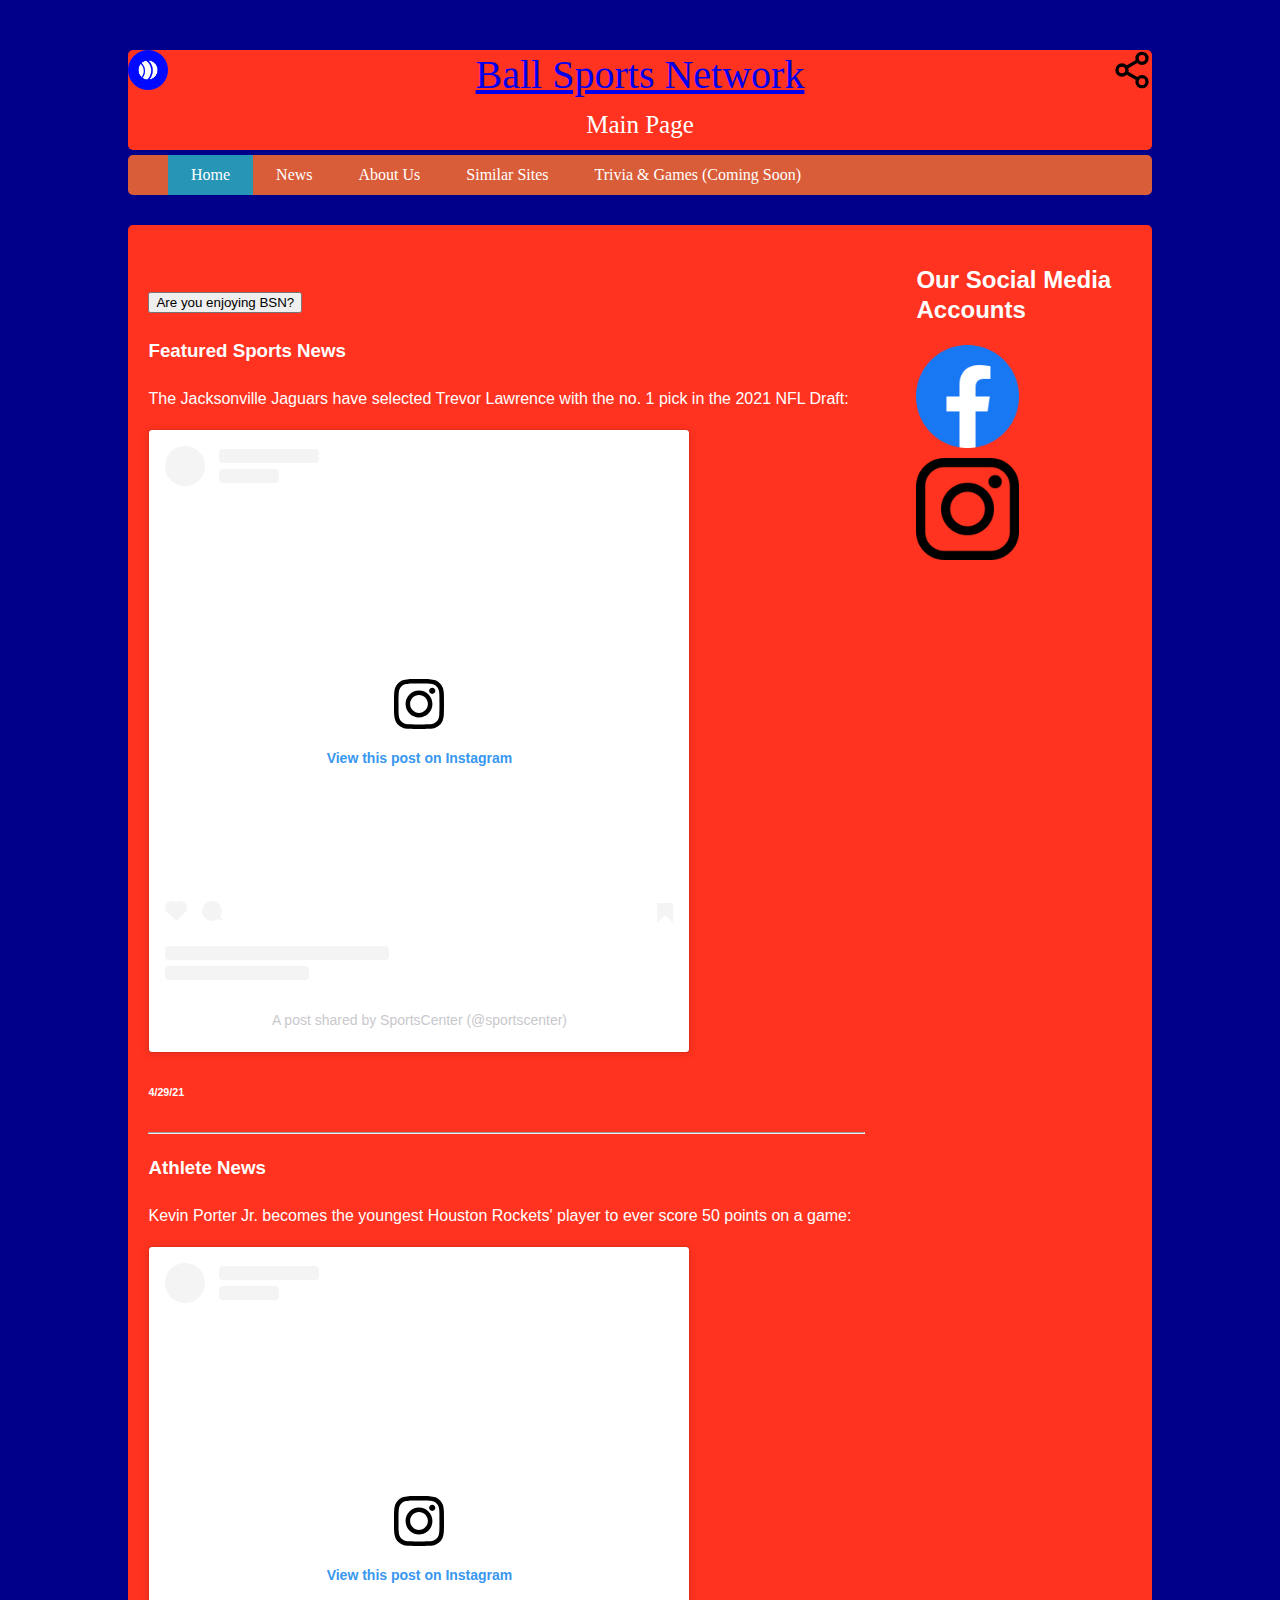
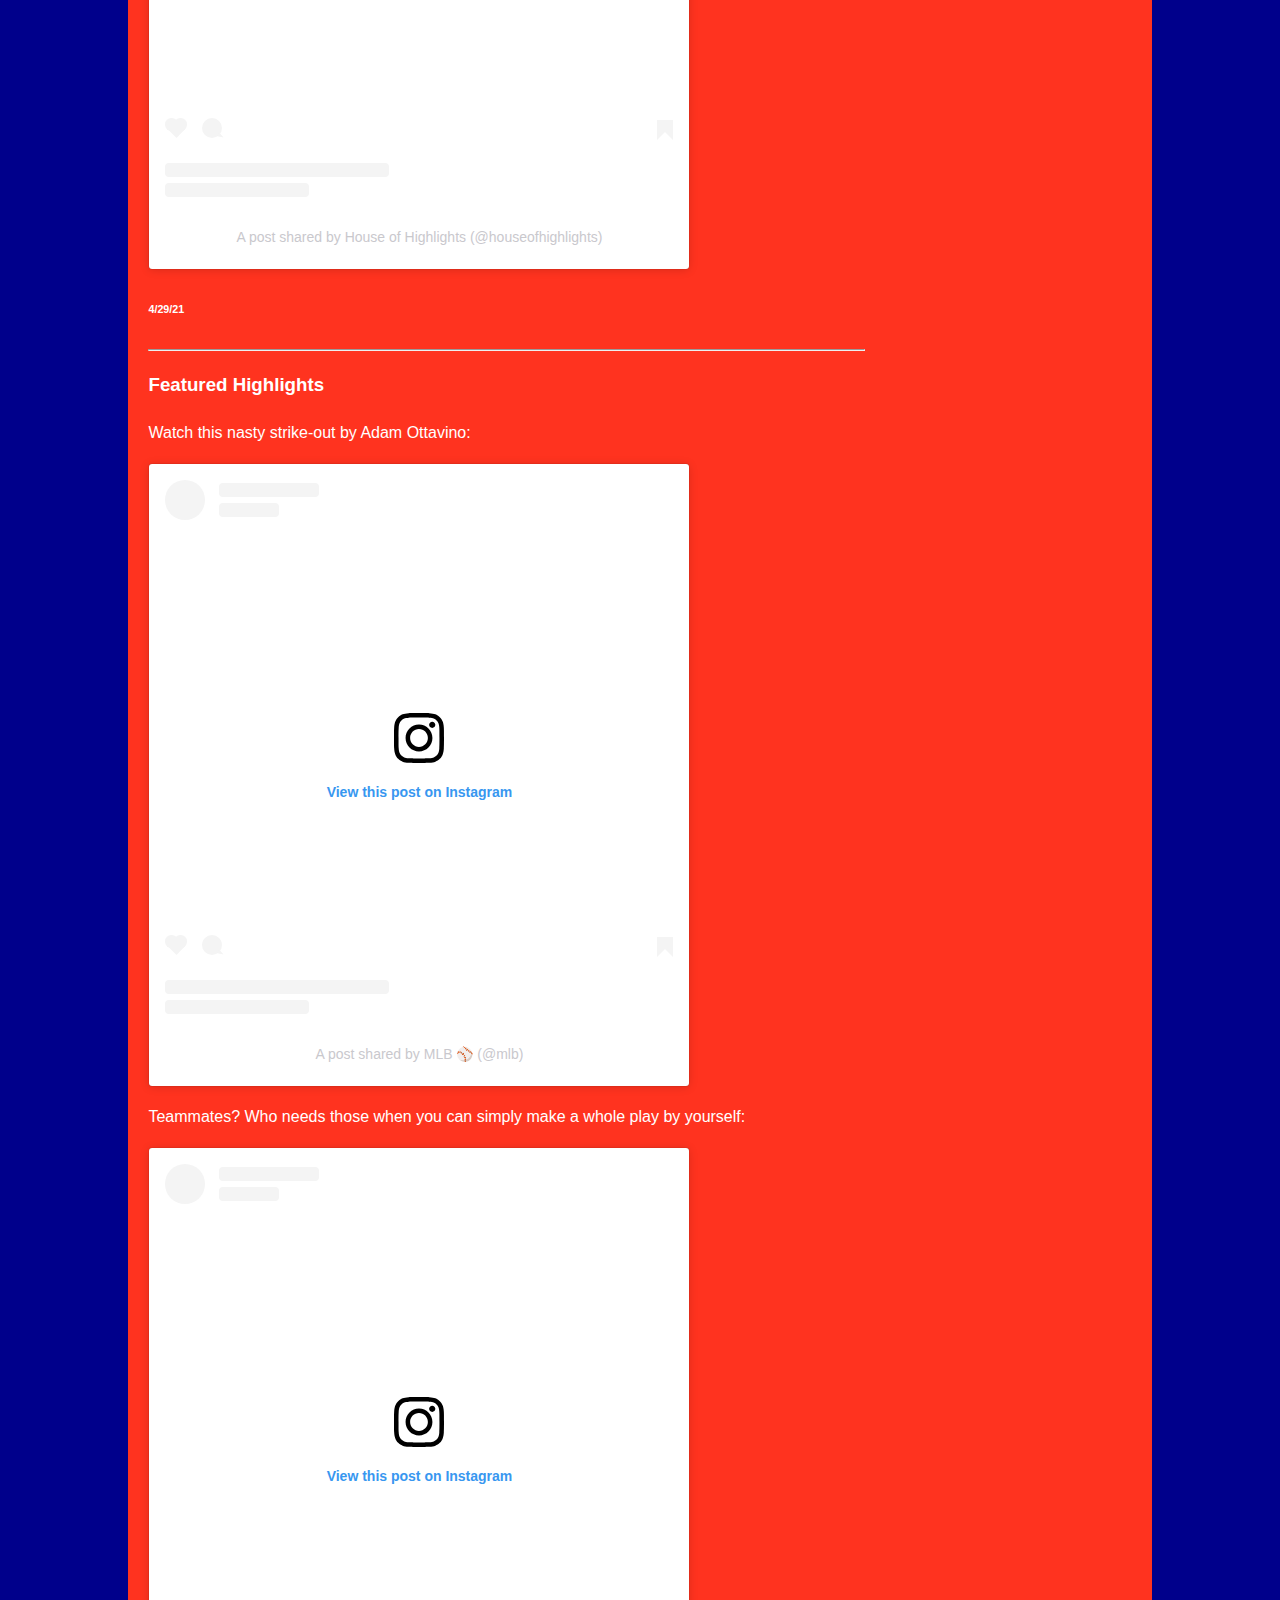
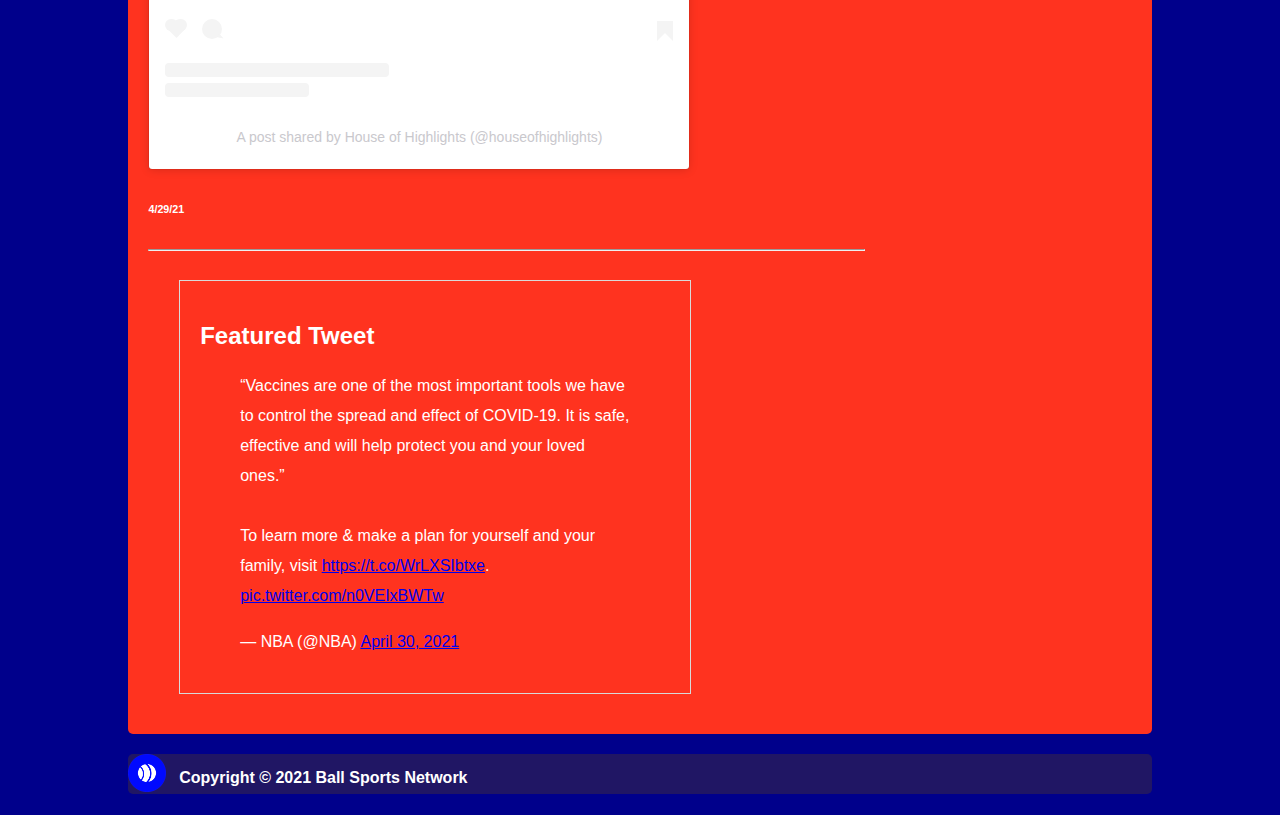
<file: index.html>
<!DOCTYPE html>
<html lang="en">
<head>
	<!-- Global site tag (gtag.js) - Google Analytics -->
<script async src="https://www.googletagmanager.com/gtag/js?id=G-VQCY9V1KK6"></script>
<script>
  window.dataLayer = window.dataLayer || [];
  function gtag(){dataLayer.push(arguments);}
  gtag('js', new Date());

  gtag('config', 'G-VQCY9V1KK6');
</script>
	<title>GAC Assessment</title>
	<meta charset="utf-8" />
	<meta name="description" content="Free sports news">
	<meta name="keywords" content="Sports, Basketball, Baseball, Football">
	<meta name="author" content="Javier Mejia, Marco Morachis">
	<meta name="viewport" content="width=device-width, initial-scale=1.0">
    <link rel="stylesheet" href="css\style2.css">
		<script type="text/javascript" src="javascript\js1.js"></script>
</head>

<body class="body">

	<header class="topheader">
		<aside class="top-top-sidebar1">
		<a href="index.html">
			<img style="height:40px; image-orientation:middle"; src="images\logo_small_icon_only_inverted.png">
		</a>
	</aside>
		<aside class="top-top-sidebar2">
		<a href="workinprogress.html">
			<img style="height:40px; image-orientation:right"; src="images\share-2.svg">
		</a>
	</aside>
			<p id="top"><br><br><a href="template2hmpg.html">Ball Sports Network</a></p>
			<p style="color:#FFFFFF; font-size:25px">Main Page</p>
	</header>
	<header class="pageHeader">
		<nav><ul>
			<li class="active"><a href="index.html">Home</a></li>
			<li><a href="news.html">News</a></li>
			<li><a href="aboutus.html">About Us</a></li>
			<li><a href="recommendedsites.html">Similar Sites</a></li>
			<li><a href="workinprogress.html">Trivia & Games (Coming Soon)</a></li>
		</ul></nav>
	</header>
	<div class="Main">
		<div class="content">
		<article class="Top">
			<p id="example" style="color:#FF331F";>Here you will see your answer</p>
			<button onclick="alert()">Are you enjoying BSN?</button>
			<header>
				<h3>Featured Sports News</h3>
			</header>
			<content>
				<p>The Jacksonville Jaguars have selected Trevor Lawrence with the no. 1 pick in the 2021 NFL Draft:</p>
<blockquote class="instagram-media" data-instgrm-captioned data-instgrm-permalink="https://www.instagram.com/p/CORRn8alRqF/?utm_source=ig_embed&amp;utm_campaign=loading" data-instgrm-version="13" style=" background:#FFF; border:0; border-radius:3px; box-shadow:0 0 1px 0 rgba(0,0,0,0.5),0 1px 10px 0 rgba(0,0,0,0.15); margin: 1px; max-width:540px; min-width:326px; padding:0; width:99.375%; width:-webkit-calc(100% - 2px); width:calc(100% - 2px);"><div style="padding:16px;"> <a href="https://www.instagram.com/p/CORRn8alRqF/?utm_source=ig_embed&amp;utm_campaign=loading" style=" background:#FFFFFF; line-height:0; padding:0 0; text-align:center; text-decoration:none; width:100%;" target="_blank"> <div style=" display: flex; flex-direction: row; align-items: center;"> <div style="background-color: #F4F4F4; border-radius: 50%; flex-grow: 0; height: 40px; margin-right: 14px; width: 40px;"></div> <div style="display: flex; flex-direction: column; flex-grow: 1; justify-content: center;"> <div style=" background-color: #F4F4F4; border-radius: 4px; flex-grow: 0; height: 14px; margin-bottom: 6px; width: 100px;"></div> <div style=" background-color: #F4F4F4; border-radius: 4px; flex-grow: 0; height: 14px; width: 60px;"></div></div></div><div style="padding: 19% 0;"></div> <div style="display:block; height:50px; margin:0 auto 12px; width:50px;"><svg width="50px" height="50px" viewBox="0 0 60 60" version="1.1" xmlns="https://www.w3.org/2000/svg" xmlns:xlink="https://www.w3.org/1999/xlink"><g stroke="none" stroke-width="1" fill="none" fill-rule="evenodd"><g transform="translate(-511.000000, -20.000000)" fill="#000000"><g><path d="M556.869,30.41 C554.814,30.41 553.148,32.076 553.148,34.131 C553.148,36.186 554.814,37.852 556.869,37.852 C558.924,37.852 560.59,36.186 560.59,34.131 C560.59,32.076 558.924,30.41 556.869,30.41 M541,60.657 C535.114,60.657 530.342,55.887 530.342,50 C530.342,44.114 535.114,39.342 541,39.342 C546.887,39.342 551.658,44.114 551.658,50 C551.658,55.887 546.887,60.657 541,60.657 M541,33.886 C532.1,33.886 524.886,41.1 524.886,50 C524.886,58.899 532.1,66.113 541,66.113 C549.9,66.113 557.115,58.899 557.115,50 C557.115,41.1 549.9,33.886 541,33.886 M565.378,62.101 C565.244,65.022 564.756,66.606 564.346,67.663 C563.803,69.06 563.154,70.057 562.106,71.106 C561.058,72.155 560.06,72.803 558.662,73.347 C557.607,73.757 556.021,74.244 553.102,74.378 C549.944,74.521 548.997,74.552 541,74.552 C533.003,74.552 532.056,74.521 528.898,74.378 C525.979,74.244 524.393,73.757 523.338,73.347 C521.94,72.803 520.942,72.155 519.894,71.106 C518.846,70.057 518.197,69.06 517.654,67.663 C517.244,66.606 516.755,65.022 516.623,62.101 C516.479,58.943 516.448,57.996 516.448,50 C516.448,42.003 516.479,41.056 516.623,37.899 C516.755,34.978 517.244,33.391 517.654,32.338 C518.197,30.938 518.846,29.942 519.894,28.894 C520.942,27.846 521.94,27.196 523.338,26.654 C524.393,26.244 525.979,25.756 528.898,25.623 C532.057,25.479 533.004,25.448 541,25.448 C548.997,25.448 549.943,25.479 553.102,25.623 C556.021,25.756 557.607,26.244 558.662,26.654 C560.06,27.196 561.058,27.846 562.106,28.894 C563.154,29.942 563.803,30.938 564.346,32.338 C564.756,33.391 565.244,34.978 565.378,37.899 C565.522,41.056 565.552,42.003 565.552,50 C565.552,57.996 565.522,58.943 565.378,62.101 M570.82,37.631 C570.674,34.438 570.167,32.258 569.425,30.349 C568.659,28.377 567.633,26.702 565.965,25.035 C564.297,23.368 562.623,22.342 560.652,21.575 C558.743,20.834 556.562,20.326 553.369,20.18 C550.169,20.033 549.148,20 541,20 C532.853,20 531.831,20.033 528.631,20.18 C525.438,20.326 523.257,20.834 521.349,21.575 C519.376,22.342 517.703,23.368 516.035,25.035 C514.368,26.702 513.342,28.377 512.574,30.349 C511.834,32.258 511.326,34.438 511.181,37.631 C511.035,40.831 511,41.851 511,50 C511,58.147 511.035,59.17 511.181,62.369 C511.326,65.562 511.834,67.743 512.574,69.651 C513.342,71.625 514.368,73.296 516.035,74.965 C517.703,76.634 519.376,77.658 521.349,78.425 C523.257,79.167 525.438,79.673 528.631,79.82 C531.831,79.965 532.853,80.001 541,80.001 C549.148,80.001 550.169,79.965 553.369,79.82 C556.562,79.673 558.743,79.167 560.652,78.425 C562.623,77.658 564.297,76.634 565.965,74.965 C567.633,73.296 568.659,71.625 569.425,69.651 C570.167,67.743 570.674,65.562 570.82,62.369 C570.966,59.17 571,58.147 571,50 C571,41.851 570.966,40.831 570.82,37.631"></path></g></g></g></svg></div><div style="padding-top: 8px;"> <div style=" color:#3897f0; font-family:Arial,sans-serif; font-size:14px; font-style:normal; font-weight:550; line-height:18px;"> View this post on Instagram</div></div><div style="padding: 12.5% 0;"></div> <div style="display: flex; flex-direction: row; margin-bottom: 14px; align-items: center;"><div> <div style="background-color: #F4F4F4; border-radius: 50%; height: 12.5px; width: 12.5px; transform: translateX(0px) translateY(7px);"></div> <div style="background-color: #F4F4F4; height: 12.5px; transform: rotate(-45deg) translateX(3px) translateY(1px); width: 12.5px; flex-grow: 0; margin-right: 14px; margin-left: 2px;"></div> <div style="background-color: #F4F4F4; border-radius: 50%; height: 12.5px; width: 12.5px; transform: translateX(9px) translateY(-18px);"></div></div><div style="margin-left: 8px;"> <div style=" background-color: #F4F4F4; border-radius: 50%; flex-grow: 0; height: 20px; width: 20px;"></div> <div style=" width: 0; height: 0; border-top: 2px solid transparent; border-left: 6px solid #f4f4f4; border-bottom: 2px solid transparent; transform: translateX(16px) translateY(-4px) rotate(30deg)"></div></div><div style="margin-left: auto;"> <div style=" width: 0px; border-top: 8px solid #F4F4F4; border-right: 8px solid transparent; transform: translateY(16px);"></div> <div style=" background-color: #F4F4F4; flex-grow: 0; height: 12px; width: 16px; transform: translateY(-4px);"></div> <div style=" width: 0; height: 0; border-top: 8px solid #F4F4F4; border-left: 8px solid transparent; transform: translateY(-4px) translateX(8px);"></div></div></div> <div style="display: flex; flex-direction: column; flex-grow: 1; justify-content: center; margin-bottom: 24px;"> <div style=" background-color: #F4F4F4; border-radius: 4px; flex-grow: 0; height: 14px; margin-bottom: 6px; width: 224px;"></div> <div style=" background-color: #F4F4F4; border-radius: 4px; flex-grow: 0; height: 14px; width: 144px;"></div></div></a><p style=" color:#c9c8cd; font-family:Arial,sans-serif; font-size:14px; line-height:17px; margin-bottom:0; margin-top:8px; overflow:hidden; padding:8px 0 7px; text-align:center; text-overflow:ellipsis; white-space:nowrap;"><a href="https://www.instagram.com/p/CORRn8alRqF/?utm_source=ig_embed&amp;utm_campaign=loading" style=" color:#c9c8cd; font-family:Arial,sans-serif; font-size:14px; font-style:normal; font-weight:normal; line-height:17px; text-decoration:none;" target="_blank">A post shared by SportsCenter (@sportscenter)</a></p></div></blockquote> <script async src="//www.instagram.com/embed.js"></script>
        	</content>
			<footer>
				<h6>4/29/21</h6>
			</footer>
		</article>
		<hr>
		<article class="Bottom">
				<header>
				<h3>Athlete News</h3>
			</header>
			<content>
				<p>Kevin Porter Jr. becomes the youngest Houston Rockets' player to ever score 50 points on a game:</p>
				<blockquote class="instagram-media" data-instgrm-captioned data-instgrm-permalink="https://www.instagram.com/p/CORfWSnls6N/?utm_source=ig_embed&amp;utm_campaign=loading" data-instgrm-version="13" style=" background:#FFF; border:0; border-radius:3px; box-shadow:0 0 1px 0 rgba(0,0,0,0.5),0 1px 10px 0 rgba(0,0,0,0.15); margin: 1px; max-width:540px; min-width:326px; padding:0; width:99.375%; width:-webkit-calc(100% - 2px); width:calc(100% - 2px);"><div style="padding:16px;"> <a href="https://www.instagram.com/p/CORfWSnls6N/?utm_source=ig_embed&amp;utm_campaign=loading" style=" background:#FFFFFF; line-height:0; padding:0 0; text-align:center; text-decoration:none; width:100%;" target="_blank"> <div style=" display: flex; flex-direction: row; align-items: center;"> <div style="background-color: #F4F4F4; border-radius: 50%; flex-grow: 0; height: 40px; margin-right: 14px; width: 40px;"></div> <div style="display: flex; flex-direction: column; flex-grow: 1; justify-content: center;"> <div style=" background-color: #F4F4F4; border-radius: 4px; flex-grow: 0; height: 14px; margin-bottom: 6px; width: 100px;"></div> <div style=" background-color: #F4F4F4; border-radius: 4px; flex-grow: 0; height: 14px; width: 60px;"></div></div></div><div style="padding: 19% 0;"></div> <div style="display:block; height:50px; margin:0 auto 12px; width:50px;"><svg width="50px" height="50px" viewBox="0 0 60 60" version="1.1" xmlns="https://www.w3.org/2000/svg" xmlns:xlink="https://www.w3.org/1999/xlink"><g stroke="none" stroke-width="1" fill="none" fill-rule="evenodd"><g transform="translate(-511.000000, -20.000000)" fill="#000000"><g><path d="M556.869,30.41 C554.814,30.41 553.148,32.076 553.148,34.131 C553.148,36.186 554.814,37.852 556.869,37.852 C558.924,37.852 560.59,36.186 560.59,34.131 C560.59,32.076 558.924,30.41 556.869,30.41 M541,60.657 C535.114,60.657 530.342,55.887 530.342,50 C530.342,44.114 535.114,39.342 541,39.342 C546.887,39.342 551.658,44.114 551.658,50 C551.658,55.887 546.887,60.657 541,60.657 M541,33.886 C532.1,33.886 524.886,41.1 524.886,50 C524.886,58.899 532.1,66.113 541,66.113 C549.9,66.113 557.115,58.899 557.115,50 C557.115,41.1 549.9,33.886 541,33.886 M565.378,62.101 C565.244,65.022 564.756,66.606 564.346,67.663 C563.803,69.06 563.154,70.057 562.106,71.106 C561.058,72.155 560.06,72.803 558.662,73.347 C557.607,73.757 556.021,74.244 553.102,74.378 C549.944,74.521 548.997,74.552 541,74.552 C533.003,74.552 532.056,74.521 528.898,74.378 C525.979,74.244 524.393,73.757 523.338,73.347 C521.94,72.803 520.942,72.155 519.894,71.106 C518.846,70.057 518.197,69.06 517.654,67.663 C517.244,66.606 516.755,65.022 516.623,62.101 C516.479,58.943 516.448,57.996 516.448,50 C516.448,42.003 516.479,41.056 516.623,37.899 C516.755,34.978 517.244,33.391 517.654,32.338 C518.197,30.938 518.846,29.942 519.894,28.894 C520.942,27.846 521.94,27.196 523.338,26.654 C524.393,26.244 525.979,25.756 528.898,25.623 C532.057,25.479 533.004,25.448 541,25.448 C548.997,25.448 549.943,25.479 553.102,25.623 C556.021,25.756 557.607,26.244 558.662,26.654 C560.06,27.196 561.058,27.846 562.106,28.894 C563.154,29.942 563.803,30.938 564.346,32.338 C564.756,33.391 565.244,34.978 565.378,37.899 C565.522,41.056 565.552,42.003 565.552,50 C565.552,57.996 565.522,58.943 565.378,62.101 M570.82,37.631 C570.674,34.438 570.167,32.258 569.425,30.349 C568.659,28.377 567.633,26.702 565.965,25.035 C564.297,23.368 562.623,22.342 560.652,21.575 C558.743,20.834 556.562,20.326 553.369,20.18 C550.169,20.033 549.148,20 541,20 C532.853,20 531.831,20.033 528.631,20.18 C525.438,20.326 523.257,20.834 521.349,21.575 C519.376,22.342 517.703,23.368 516.035,25.035 C514.368,26.702 513.342,28.377 512.574,30.349 C511.834,32.258 511.326,34.438 511.181,37.631 C511.035,40.831 511,41.851 511,50 C511,58.147 511.035,59.17 511.181,62.369 C511.326,65.562 511.834,67.743 512.574,69.651 C513.342,71.625 514.368,73.296 516.035,74.965 C517.703,76.634 519.376,77.658 521.349,78.425 C523.257,79.167 525.438,79.673 528.631,79.82 C531.831,79.965 532.853,80.001 541,80.001 C549.148,80.001 550.169,79.965 553.369,79.82 C556.562,79.673 558.743,79.167 560.652,78.425 C562.623,77.658 564.297,76.634 565.965,74.965 C567.633,73.296 568.659,71.625 569.425,69.651 C570.167,67.743 570.674,65.562 570.82,62.369 C570.966,59.17 571,58.147 571,50 C571,41.851 570.966,40.831 570.82,37.631"></path></g></g></g></svg></div><div style="padding-top: 8px;"> <div style=" color:#3897f0; font-family:Arial,sans-serif; font-size:14px; font-style:normal; font-weight:550; line-height:18px;"> View this post on Instagram</div></div><div style="padding: 12.5% 0;"></div> <div style="display: flex; flex-direction: row; margin-bottom: 14px; align-items: center;"><div> <div style="background-color: #F4F4F4; border-radius: 50%; height: 12.5px; width: 12.5px; transform: translateX(0px) translateY(7px);"></div> <div style="background-color: #F4F4F4; height: 12.5px; transform: rotate(-45deg) translateX(3px) translateY(1px); width: 12.5px; flex-grow: 0; margin-right: 14px; margin-left: 2px;"></div> <div style="background-color: #F4F4F4; border-radius: 50%; height: 12.5px; width: 12.5px; transform: translateX(9px) translateY(-18px);"></div></div><div style="margin-left: 8px;"> <div style=" background-color: #F4F4F4; border-radius: 50%; flex-grow: 0; height: 20px; width: 20px;"></div> <div style=" width: 0; height: 0; border-top: 2px solid transparent; border-left: 6px solid #f4f4f4; border-bottom: 2px solid transparent; transform: translateX(16px) translateY(-4px) rotate(30deg)"></div></div><div style="margin-left: auto;"> <div style=" width: 0px; border-top: 8px solid #F4F4F4; border-right: 8px solid transparent; transform: translateY(16px);"></div> <div style=" background-color: #F4F4F4; flex-grow: 0; height: 12px; width: 16px; transform: translateY(-4px);"></div> <div style=" width: 0; height: 0; border-top: 8px solid #F4F4F4; border-left: 8px solid transparent; transform: translateY(-4px) translateX(8px);"></div></div></div> <div style="display: flex; flex-direction: column; flex-grow: 1; justify-content: center; margin-bottom: 24px;"> <div style=" background-color: #F4F4F4; border-radius: 4px; flex-grow: 0; height: 14px; margin-bottom: 6px; width: 224px;"></div> <div style=" background-color: #F4F4F4; border-radius: 4px; flex-grow: 0; height: 14px; width: 144px;"></div></div></a><p style=" color:#c9c8cd; font-family:Arial,sans-serif; font-size:14px; line-height:17px; margin-bottom:0; margin-top:8px; overflow:hidden; padding:8px 0 7px; text-align:center; text-overflow:ellipsis; white-space:nowrap;"><a href="https://www.instagram.com/p/CORfWSnls6N/?utm_source=ig_embed&amp;utm_campaign=loading" style=" color:#c9c8cd; font-family:Arial,sans-serif; font-size:14px; font-style:normal; font-weight:normal; line-height:17px; text-decoration:none;" target="_blank">A post shared by House of Highlights (@houseofhighlights)</a></p></div></blockquote> <script async src="//www.instagram.com/embed.js"></script>
        	</content>
			<footer>
				<h6>4/29/21</h6>
			</footer>
		</article>
		<hr>
		<article class="Bottom">
				<header>
				<h3>Featured Highlights</h3>
			</header>
			<content>
				<p>Watch this nasty strike-out by Adam Ottavino:</p>
<blockquote class="instagram-media" data-instgrm-captioned data-instgrm-permalink="https://www.instagram.com/reel/COPBZEsHWxB/?utm_source=ig_embed&amp;utm_campaign=loading" data-instgrm-version="13" style=" background:#FFF; border:0; border-radius:3px; box-shadow:0 0 1px 0 rgba(0,0,0,0.5),0 1px 10px 0 rgba(0,0,0,0.15); margin: 1px; max-width:540px; min-width:326px; padding:0; width:99.375%; width:-webkit-calc(100% - 2px); width:calc(100% - 2px);"><div style="padding:16px;"> <a href="https://www.instagram.com/reel/COPBZEsHWxB/?utm_source=ig_embed&amp;utm_campaign=loading" style=" background:#FFFFFF; line-height:0; padding:0 0; text-align:center; text-decoration:none; width:100%;" target="_blank"> <div style=" display: flex; flex-direction: row; align-items: center;"> <div style="background-color: #F4F4F4; border-radius: 50%; flex-grow: 0; height: 40px; margin-right: 14px; width: 40px;"></div> <div style="display: flex; flex-direction: column; flex-grow: 1; justify-content: center;"> <div style=" background-color: #F4F4F4; border-radius: 4px; flex-grow: 0; height: 14px; margin-bottom: 6px; width: 100px;"></div> <div style=" background-color: #F4F4F4; border-radius: 4px; flex-grow: 0; height: 14px; width: 60px;"></div></div></div><div style="padding: 19% 0;"></div> <div style="display:block; height:50px; margin:0 auto 12px; width:50px;"><svg width="50px" height="50px" viewBox="0 0 60 60" version="1.1" xmlns="https://www.w3.org/2000/svg" xmlns:xlink="https://www.w3.org/1999/xlink"><g stroke="none" stroke-width="1" fill="none" fill-rule="evenodd"><g transform="translate(-511.000000, -20.000000)" fill="#000000"><g><path d="M556.869,30.41 C554.814,30.41 553.148,32.076 553.148,34.131 C553.148,36.186 554.814,37.852 556.869,37.852 C558.924,37.852 560.59,36.186 560.59,34.131 C560.59,32.076 558.924,30.41 556.869,30.41 M541,60.657 C535.114,60.657 530.342,55.887 530.342,50 C530.342,44.114 535.114,39.342 541,39.342 C546.887,39.342 551.658,44.114 551.658,50 C551.658,55.887 546.887,60.657 541,60.657 M541,33.886 C532.1,33.886 524.886,41.1 524.886,50 C524.886,58.899 532.1,66.113 541,66.113 C549.9,66.113 557.115,58.899 557.115,50 C557.115,41.1 549.9,33.886 541,33.886 M565.378,62.101 C565.244,65.022 564.756,66.606 564.346,67.663 C563.803,69.06 563.154,70.057 562.106,71.106 C561.058,72.155 560.06,72.803 558.662,73.347 C557.607,73.757 556.021,74.244 553.102,74.378 C549.944,74.521 548.997,74.552 541,74.552 C533.003,74.552 532.056,74.521 528.898,74.378 C525.979,74.244 524.393,73.757 523.338,73.347 C521.94,72.803 520.942,72.155 519.894,71.106 C518.846,70.057 518.197,69.06 517.654,67.663 C517.244,66.606 516.755,65.022 516.623,62.101 C516.479,58.943 516.448,57.996 516.448,50 C516.448,42.003 516.479,41.056 516.623,37.899 C516.755,34.978 517.244,33.391 517.654,32.338 C518.197,30.938 518.846,29.942 519.894,28.894 C520.942,27.846 521.94,27.196 523.338,26.654 C524.393,26.244 525.979,25.756 528.898,25.623 C532.057,25.479 533.004,25.448 541,25.448 C548.997,25.448 549.943,25.479 553.102,25.623 C556.021,25.756 557.607,26.244 558.662,26.654 C560.06,27.196 561.058,27.846 562.106,28.894 C563.154,29.942 563.803,30.938 564.346,32.338 C564.756,33.391 565.244,34.978 565.378,37.899 C565.522,41.056 565.552,42.003 565.552,50 C565.552,57.996 565.522,58.943 565.378,62.101 M570.82,37.631 C570.674,34.438 570.167,32.258 569.425,30.349 C568.659,28.377 567.633,26.702 565.965,25.035 C564.297,23.368 562.623,22.342 560.652,21.575 C558.743,20.834 556.562,20.326 553.369,20.18 C550.169,20.033 549.148,20 541,20 C532.853,20 531.831,20.033 528.631,20.18 C525.438,20.326 523.257,20.834 521.349,21.575 C519.376,22.342 517.703,23.368 516.035,25.035 C514.368,26.702 513.342,28.377 512.574,30.349 C511.834,32.258 511.326,34.438 511.181,37.631 C511.035,40.831 511,41.851 511,50 C511,58.147 511.035,59.17 511.181,62.369 C511.326,65.562 511.834,67.743 512.574,69.651 C513.342,71.625 514.368,73.296 516.035,74.965 C517.703,76.634 519.376,77.658 521.349,78.425 C523.257,79.167 525.438,79.673 528.631,79.82 C531.831,79.965 532.853,80.001 541,80.001 C549.148,80.001 550.169,79.965 553.369,79.82 C556.562,79.673 558.743,79.167 560.652,78.425 C562.623,77.658 564.297,76.634 565.965,74.965 C567.633,73.296 568.659,71.625 569.425,69.651 C570.167,67.743 570.674,65.562 570.82,62.369 C570.966,59.17 571,58.147 571,50 C571,41.851 570.966,40.831 570.82,37.631"></path></g></g></g></svg></div><div style="padding-top: 8px;"> <div style=" color:#3897f0; font-family:Arial,sans-serif; font-size:14px; font-style:normal; font-weight:550; line-height:18px;"> View this post on Instagram</div></div><div style="padding: 12.5% 0;"></div> <div style="display: flex; flex-direction: row; margin-bottom: 14px; align-items: center;"><div> <div style="background-color: #F4F4F4; border-radius: 50%; height: 12.5px; width: 12.5px; transform: translateX(0px) translateY(7px);"></div> <div style="background-color: #F4F4F4; height: 12.5px; transform: rotate(-45deg) translateX(3px) translateY(1px); width: 12.5px; flex-grow: 0; margin-right: 14px; margin-left: 2px;"></div> <div style="background-color: #F4F4F4; border-radius: 50%; height: 12.5px; width: 12.5px; transform: translateX(9px) translateY(-18px);"></div></div><div style="margin-left: 8px;"> <div style=" background-color: #F4F4F4; border-radius: 50%; flex-grow: 0; height: 20px; width: 20px;"></div> <div style=" width: 0; height: 0; border-top: 2px solid transparent; border-left: 6px solid #f4f4f4; border-bottom: 2px solid transparent; transform: translateX(16px) translateY(-4px) rotate(30deg)"></div></div><div style="margin-left: auto;"> <div style=" width: 0px; border-top: 8px solid #F4F4F4; border-right: 8px solid transparent; transform: translateY(16px);"></div> <div style=" background-color: #F4F4F4; flex-grow: 0; height: 12px; width: 16px; transform: translateY(-4px);"></div> <div style=" width: 0; height: 0; border-top: 8px solid #F4F4F4; border-left: 8px solid transparent; transform: translateY(-4px) translateX(8px);"></div></div></div> <div style="display: flex; flex-direction: column; flex-grow: 1; justify-content: center; margin-bottom: 24px;"> <div style=" background-color: #F4F4F4; border-radius: 4px; flex-grow: 0; height: 14px; margin-bottom: 6px; width: 224px;"></div> <div style=" background-color: #F4F4F4; border-radius: 4px; flex-grow: 0; height: 14px; width: 144px;"></div></div></a><p style=" color:#c9c8cd; font-family:Arial,sans-serif; font-size:14px; line-height:17px; margin-bottom:0; margin-top:8px; overflow:hidden; padding:8px 0 7px; text-align:center; text-overflow:ellipsis; white-space:nowrap;"><a href="https://www.instagram.com/reel/COPBZEsHWxB/?utm_source=ig_embed&amp;utm_campaign=loading" style=" color:#c9c8cd; font-family:Arial,sans-serif; font-size:14px; font-style:normal; font-weight:normal; line-height:17px; text-decoration:none;" target="_blank">A post shared by MLB ⚾ (@mlb)</a></p></div></blockquote> <script async src="//www.instagram.com/embed.js"></script>
	<p>Teammates? Who needs those when you can simply make a whole play by yourself:</p>
<blockquote class="instagram-media" data-instgrm-captioned data-instgrm-permalink="https://www.instagram.com/reel/COOpmlsDN2d/?utm_source=ig_embed&amp;utm_campaign=loading" data-instgrm-version="13" style=" background:#FFF; border:0; border-radius:3px; box-shadow:0 0 1px 0 rgba(0,0,0,0.5),0 1px 10px 0 rgba(0,0,0,0.15); margin: 1px; max-width:540px; min-width:326px; padding:0; width:99.375%; width:-webkit-calc(100% - 2px); width:calc(100% - 2px);"><div style="padding:16px;"> <a href="https://www.instagram.com/reel/COOpmlsDN2d/?utm_source=ig_embed&amp;utm_campaign=loading" style=" background:#FFFFFF; line-height:0; padding:0 0; text-align:center; text-decoration:none; width:100%;" target="_blank"> <div style=" display: flex; flex-direction: row; align-items: center;"> <div style="background-color: #F4F4F4; border-radius: 50%; flex-grow: 0; height: 40px; margin-right: 14px; width: 40px;"></div> <div style="display: flex; flex-direction: column; flex-grow: 1; justify-content: center;"> <div style=" background-color: #F4F4F4; border-radius: 4px; flex-grow: 0; height: 14px; margin-bottom: 6px; width: 100px;"></div> <div style=" background-color: #F4F4F4; border-radius: 4px; flex-grow: 0; height: 14px; width: 60px;"></div></div></div><div style="padding: 19% 0;"></div> <div style="display:block; height:50px; margin:0 auto 12px; width:50px;"><svg width="50px" height="50px" viewBox="0 0 60 60" version="1.1" xmlns="https://www.w3.org/2000/svg" xmlns:xlink="https://www.w3.org/1999/xlink"><g stroke="none" stroke-width="1" fill="none" fill-rule="evenodd"><g transform="translate(-511.000000, -20.000000)" fill="#000000"><g><path d="M556.869,30.41 C554.814,30.41 553.148,32.076 553.148,34.131 C553.148,36.186 554.814,37.852 556.869,37.852 C558.924,37.852 560.59,36.186 560.59,34.131 C560.59,32.076 558.924,30.41 556.869,30.41 M541,60.657 C535.114,60.657 530.342,55.887 530.342,50 C530.342,44.114 535.114,39.342 541,39.342 C546.887,39.342 551.658,44.114 551.658,50 C551.658,55.887 546.887,60.657 541,60.657 M541,33.886 C532.1,33.886 524.886,41.1 524.886,50 C524.886,58.899 532.1,66.113 541,66.113 C549.9,66.113 557.115,58.899 557.115,50 C557.115,41.1 549.9,33.886 541,33.886 M565.378,62.101 C565.244,65.022 564.756,66.606 564.346,67.663 C563.803,69.06 563.154,70.057 562.106,71.106 C561.058,72.155 560.06,72.803 558.662,73.347 C557.607,73.757 556.021,74.244 553.102,74.378 C549.944,74.521 548.997,74.552 541,74.552 C533.003,74.552 532.056,74.521 528.898,74.378 C525.979,74.244 524.393,73.757 523.338,73.347 C521.94,72.803 520.942,72.155 519.894,71.106 C518.846,70.057 518.197,69.06 517.654,67.663 C517.244,66.606 516.755,65.022 516.623,62.101 C516.479,58.943 516.448,57.996 516.448,50 C516.448,42.003 516.479,41.056 516.623,37.899 C516.755,34.978 517.244,33.391 517.654,32.338 C518.197,30.938 518.846,29.942 519.894,28.894 C520.942,27.846 521.94,27.196 523.338,26.654 C524.393,26.244 525.979,25.756 528.898,25.623 C532.057,25.479 533.004,25.448 541,25.448 C548.997,25.448 549.943,25.479 553.102,25.623 C556.021,25.756 557.607,26.244 558.662,26.654 C560.06,27.196 561.058,27.846 562.106,28.894 C563.154,29.942 563.803,30.938 564.346,32.338 C564.756,33.391 565.244,34.978 565.378,37.899 C565.522,41.056 565.552,42.003 565.552,50 C565.552,57.996 565.522,58.943 565.378,62.101 M570.82,37.631 C570.674,34.438 570.167,32.258 569.425,30.349 C568.659,28.377 567.633,26.702 565.965,25.035 C564.297,23.368 562.623,22.342 560.652,21.575 C558.743,20.834 556.562,20.326 553.369,20.18 C550.169,20.033 549.148,20 541,20 C532.853,20 531.831,20.033 528.631,20.18 C525.438,20.326 523.257,20.834 521.349,21.575 C519.376,22.342 517.703,23.368 516.035,25.035 C514.368,26.702 513.342,28.377 512.574,30.349 C511.834,32.258 511.326,34.438 511.181,37.631 C511.035,40.831 511,41.851 511,50 C511,58.147 511.035,59.17 511.181,62.369 C511.326,65.562 511.834,67.743 512.574,69.651 C513.342,71.625 514.368,73.296 516.035,74.965 C517.703,76.634 519.376,77.658 521.349,78.425 C523.257,79.167 525.438,79.673 528.631,79.82 C531.831,79.965 532.853,80.001 541,80.001 C549.148,80.001 550.169,79.965 553.369,79.82 C556.562,79.673 558.743,79.167 560.652,78.425 C562.623,77.658 564.297,76.634 565.965,74.965 C567.633,73.296 568.659,71.625 569.425,69.651 C570.167,67.743 570.674,65.562 570.82,62.369 C570.966,59.17 571,58.147 571,50 C571,41.851 570.966,40.831 570.82,37.631"></path></g></g></g></svg></div><div style="padding-top: 8px;"> <div style=" color:#3897f0; font-family:Arial,sans-serif; font-size:14px; font-style:normal; font-weight:550; line-height:18px;"> View this post on Instagram</div></div><div style="padding: 12.5% 0;"></div> <div style="display: flex; flex-direction: row; margin-bottom: 14px; align-items: center;"><div> <div style="background-color: #F4F4F4; border-radius: 50%; height: 12.5px; width: 12.5px; transform: translateX(0px) translateY(7px);"></div> <div style="background-color: #F4F4F4; height: 12.5px; transform: rotate(-45deg) translateX(3px) translateY(1px); width: 12.5px; flex-grow: 0; margin-right: 14px; margin-left: 2px;"></div> <div style="background-color: #F4F4F4; border-radius: 50%; height: 12.5px; width: 12.5px; transform: translateX(9px) translateY(-18px);"></div></div><div style="margin-left: 8px;"> <div style=" background-color: #F4F4F4; border-radius: 50%; flex-grow: 0; height: 20px; width: 20px;"></div> <div style=" width: 0; height: 0; border-top: 2px solid transparent; border-left: 6px solid #f4f4f4; border-bottom: 2px solid transparent; transform: translateX(16px) translateY(-4px) rotate(30deg)"></div></div><div style="margin-left: auto;"> <div style=" width: 0px; border-top: 8px solid #F4F4F4; border-right: 8px solid transparent; transform: translateY(16px);"></div> <div style=" background-color: #F4F4F4; flex-grow: 0; height: 12px; width: 16px; transform: translateY(-4px);"></div> <div style=" width: 0; height: 0; border-top: 8px solid #F4F4F4; border-left: 8px solid transparent; transform: translateY(-4px) translateX(8px);"></div></div></div> <div style="display: flex; flex-direction: column; flex-grow: 1; justify-content: center; margin-bottom: 24px;"> <div style=" background-color: #F4F4F4; border-radius: 4px; flex-grow: 0; height: 14px; margin-bottom: 6px; width: 224px;"></div> <div style=" background-color: #F4F4F4; border-radius: 4px; flex-grow: 0; height: 14px; width: 144px;"></div></div></a><p style=" color:#c9c8cd; font-family:Arial,sans-serif; font-size:14px; line-height:17px; margin-bottom:0; margin-top:8px; overflow:hidden; padding:8px 0 7px; text-align:center; text-overflow:ellipsis; white-space:nowrap;"><a href="https://www.instagram.com/reel/COOpmlsDN2d/?utm_source=ig_embed&amp;utm_campaign=loading" style=" color:#c9c8cd; font-family:Arial,sans-serif; font-size:14px; font-style:normal; font-weight:normal; line-height:17px; text-decoration:none;" target="_blank">A post shared by House of Highlights (@houseofhighlights)</a></p></div></blockquote> <script async src="//www.instagram.com/embed.js"></script>
        	</content>
			<footer>
				<h6>4/29/21</h6>
			</footer>

		</article>
		<hr>
	</div>

		<aside class="top-sidebar">
			<h2>Our Social Media Accounts</h2>
			<a href="https://www.facebook.com/Ball-Sports-Network-102994878615636" target="_blank">
				<img onmouseover="newImage()" onmouseout="face()" src="images\facebook.png" height="50%" width="50%" id="myImg">
			</a>
			<a href="https://www.instagram.com/ball.sports.network/" target="_blank">
				<img onmouseover="newImage2()" onmouseout="face2()" src="images\instagram.png" height="50%" width="50%" id="myImg2">
			</a>
		</aside>

		<aside class="bottom-sidebar">
			<div class="featured">
			<h2>Featured Tweet</h2>
<blockquote class="twitter-tweet" data-dnt="true" data-theme="dark"><p lang="en" dir="ltr">“Vaccines are one of the most important tools we have to control the spread and effect of COVID-19. It is safe, effective and will help protect you and your loved ones.”<br><br>To learn more &amp; make a plan for yourself and your family, visit <a href="https://t.co/WrLXSIbtxe">https://t.co/WrLXSIbtxe</a>. <a href="https://t.co/n0VEIxBWTw">pic.twitter.com/n0VEIxBWTw</a></p>&mdash; NBA (@NBA) <a href="https://twitter.com/NBA/status/1387926008976887814?ref_src=twsrc%5Etfw">April 30, 2021</a></blockquote> <script async src="https://platform.twitter.com/widgets.js" charset="utf-8"></script>
			</div>
		</aside>
	</div>


	<footer class="pageFooter">
		<aside class="top-top-sidebar1">
		<a href="#top">
			<img style="height:38px; image-orientation:middle"; src="images\logo_small_icon_only_inverted.png">
		</a>
	</aside>
		<p style="font-family:sans-serif;"><strong>Copyright © 2021  Ball Sports Network</strong></p>
	</footer>

</body>
</html>
</file>
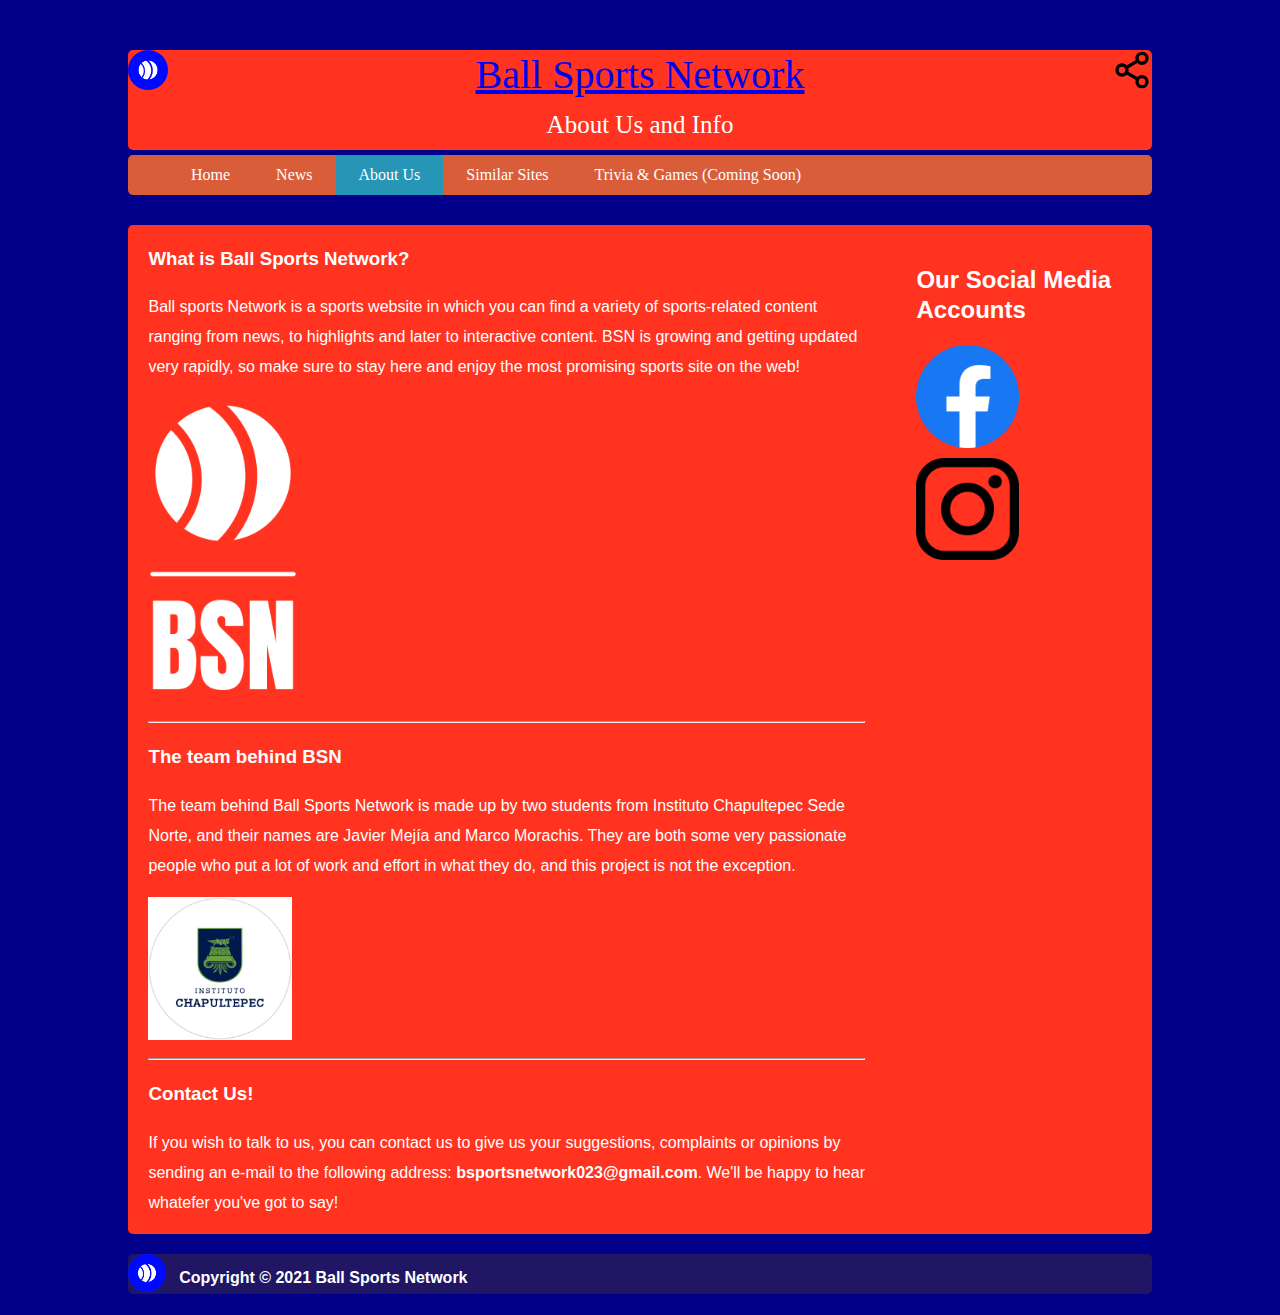
<file: aboutus.html>
<!DOCTYPE html>
<html lang="en">
<head>
<!-- Global site tag (gtag.js) - Google Analytics -->
<script async src="https://www.googletagmanager.com/gtag/js?id=G-VQCY9V1KK6"></script>
<script>
  window.dataLayer = window.dataLayer || [];
  function gtag(){dataLayer.push(arguments);}
  gtag('js', new Date());

  gtag('config', 'G-VQCY9V1KK6');
</script>
	<title>GAC Assessment</title>
	<meta charset="utf-8" />
	<meta name="description" content="Free sports news">
	<meta name="keywords" content="Sports, Basketball, Baseball, Football">
	<meta name="author" content="Javier Mejia, Marco Morachis">
	<meta name="viewport" content="width=device-width, initial-scale=1.0">
    <link rel="stylesheet" href="css\style2.css">
		<script type="text/javascript" src="javascript\js1.js"></script>
</head>

<body class="body">

	<header class="topheader">
		<aside class="top-top-sidebar1">
		<a href="index.html">
			<img style="height:40px; image-orientation:middle"; src="images\logo_small_icon_only_inverted.png">
		</a>
	</aside>
		<aside class="top-top-sidebar2">
		<a href="workinprogress.html">
			<img style="height:40px; image-orientation:right"; src="images\share-2.svg">
		</a>
	</aside>
			<p id="top"><br><br><a href="index.html">Ball Sports Network</a></p>
			<p style="color:#FFFFFF; font-size:25px">About Us and Info</p>
	</header>
	<header class="pageHeader">
		<nav><ul>
			<li><a href="index.html">Home</a></li>
			<li><a href="news.html">News</a></li>
			<li class="active"><a href="aboutus.html">About Us</a></li>
			<li><a href="recommendedsites.html">Similar Sites</a></li>
			<li><a href="workinprogress.html">Trivia & Games (Coming Soon)</a></li>
		</ul></nav>
	</header>

	<div class="Main">
		<div class="content">
		<article class="Top">
			<header>
				<h3>What is Ball Sports Network?</h3>
			</header>
			<content>
				<p>Ball sports Network is a sports website in which you can find a variety of sports-related content ranging from news, to highlights and later to interactive content. BSN is growing and getting updated very rapidly, so make sure to stay here and enjoy the most promising sports site on the web!</p>
            <img width="150px"; src="images\logo_white_large.png"alt="Photo source">
        	</content>
			<footer>
			</footer>
		</article>
		<hr>
		<article class="Bottom">
				<header>
				<h3>The team behind BSN</h3>
			</header>
			<content>
				<p>The team behind Ball Sports Network is made up by two students from Instituto Chapultepec Sede Norte, and their names are Javier Mejía and Marco Morachis. They are both some very passionate people who put a lot of work and effort in what they do, and this project is not the exception.</p>
					<img src="images\ich.jpg" height="20%" width="20%">
        	</content>
			<footer>
			</footer>
		</article>
		<hr>
		<article class="Bottom">
				<header>
				<h3>Contact Us!</h3>
			</header>
			<content>
	<p>If you wish to talk to us, you can contact us to give us your suggestions, complaints or opinions by sending an e-mail to the following address: <strong>bsportsnetwork023@gmail.com</strong>. We'll be happy to hear whatefer you've got to say!</p>
        	</content>
			<footer>
			</footer>

		</article>

	</div>

		<aside class="top-sidebar">
			<h2>Our Social Media Accounts</h2>
			<a href="https://www.facebook.com/Ball-Sports-Network-102994878615636" target="_blank">
				<img onmouseover="newImage()" onmouseout="face()" src="images\facebook.png" height="50%" width="50%" id="myImg">
			</a>
			<a href="https://www.instagram.com/ball.sports.network/" target="_blank">
				<img onmouseover="newImage2()" onmouseout="face2()" src="images\instagram.png" height="50%" width="50%" id="myImg2">
			</a>
		</aside>
  </div>
	<footer class="pageFooter">
		<aside class="top-top-sidebar1">
		<a href="#top">
			<img style="height:38px; image-orientation:middle"; src="images\logo_small_icon_only_inverted.png">
		</a>
	</aside>
		<p style="font-family:sans-serif;"><strong>Copyright © 2021  Ball Sports Network</strong></p>
	</footer>

</body>
</html>
</file>
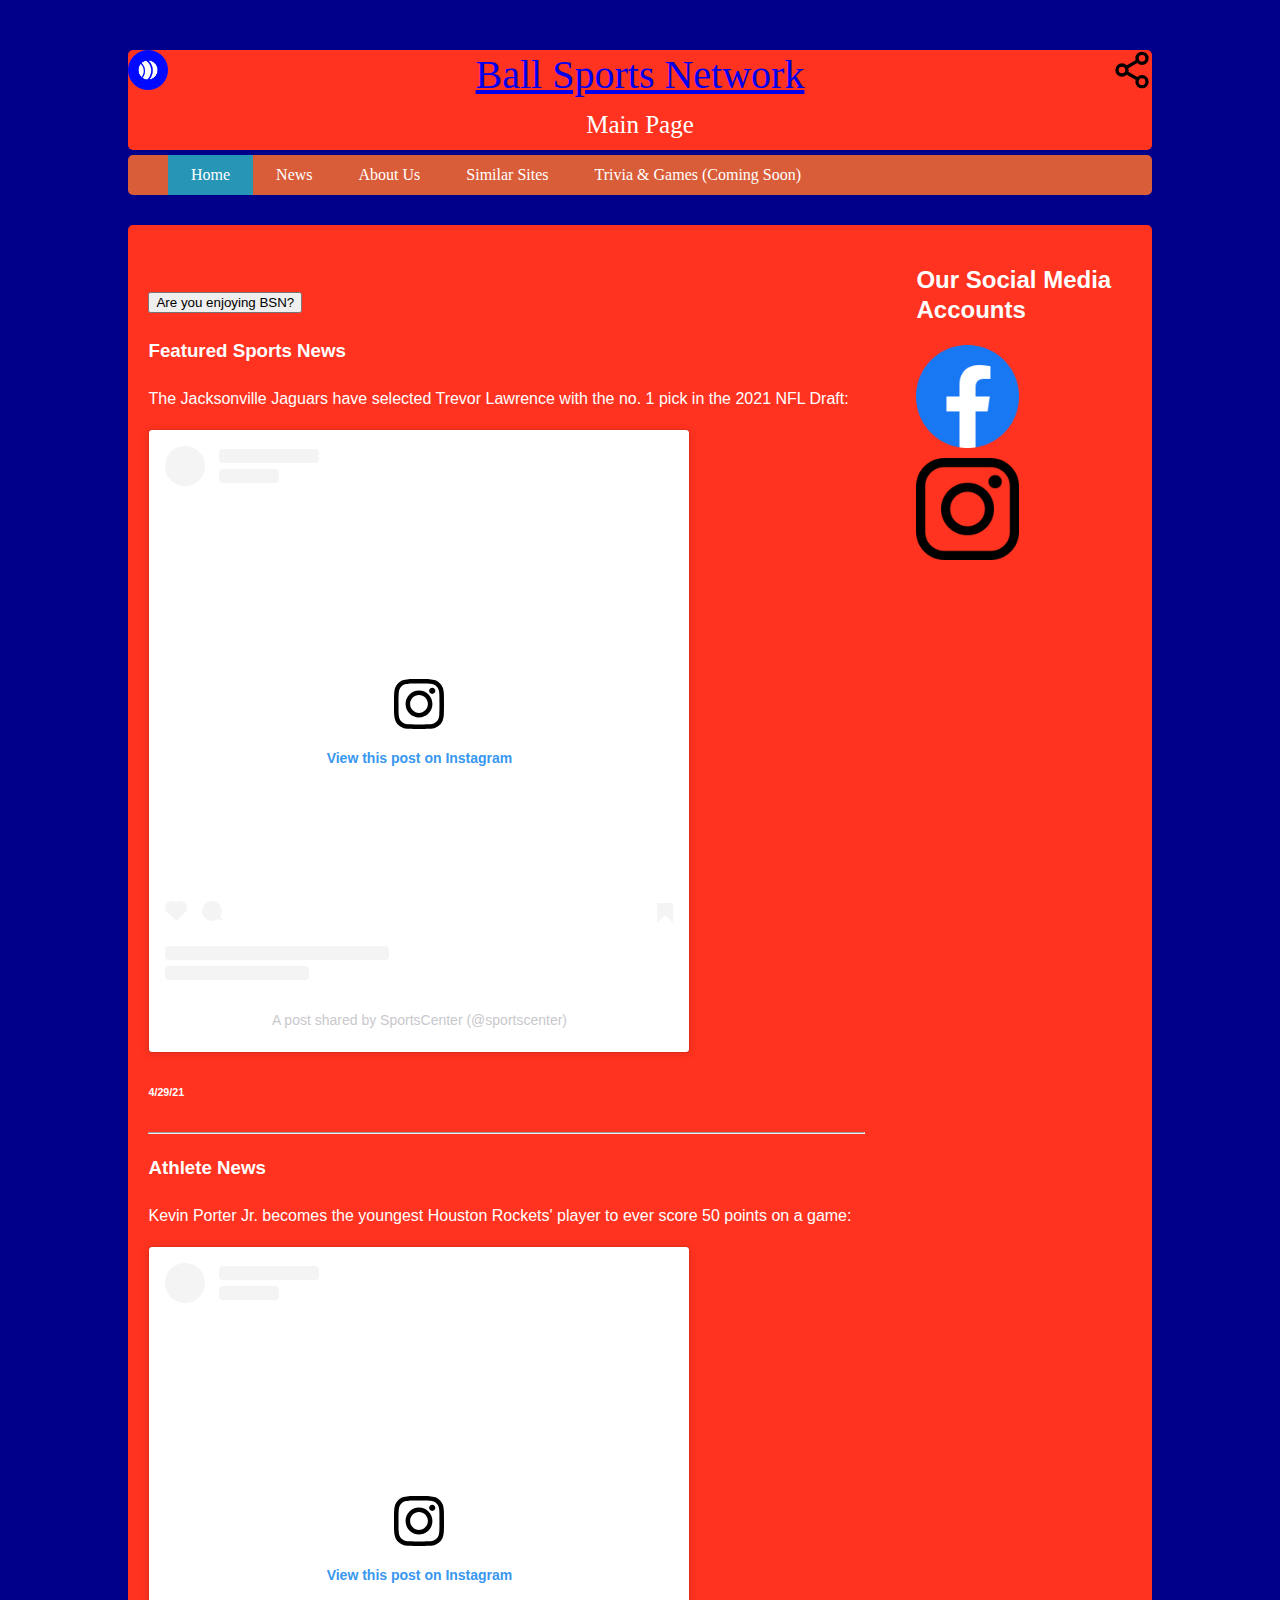
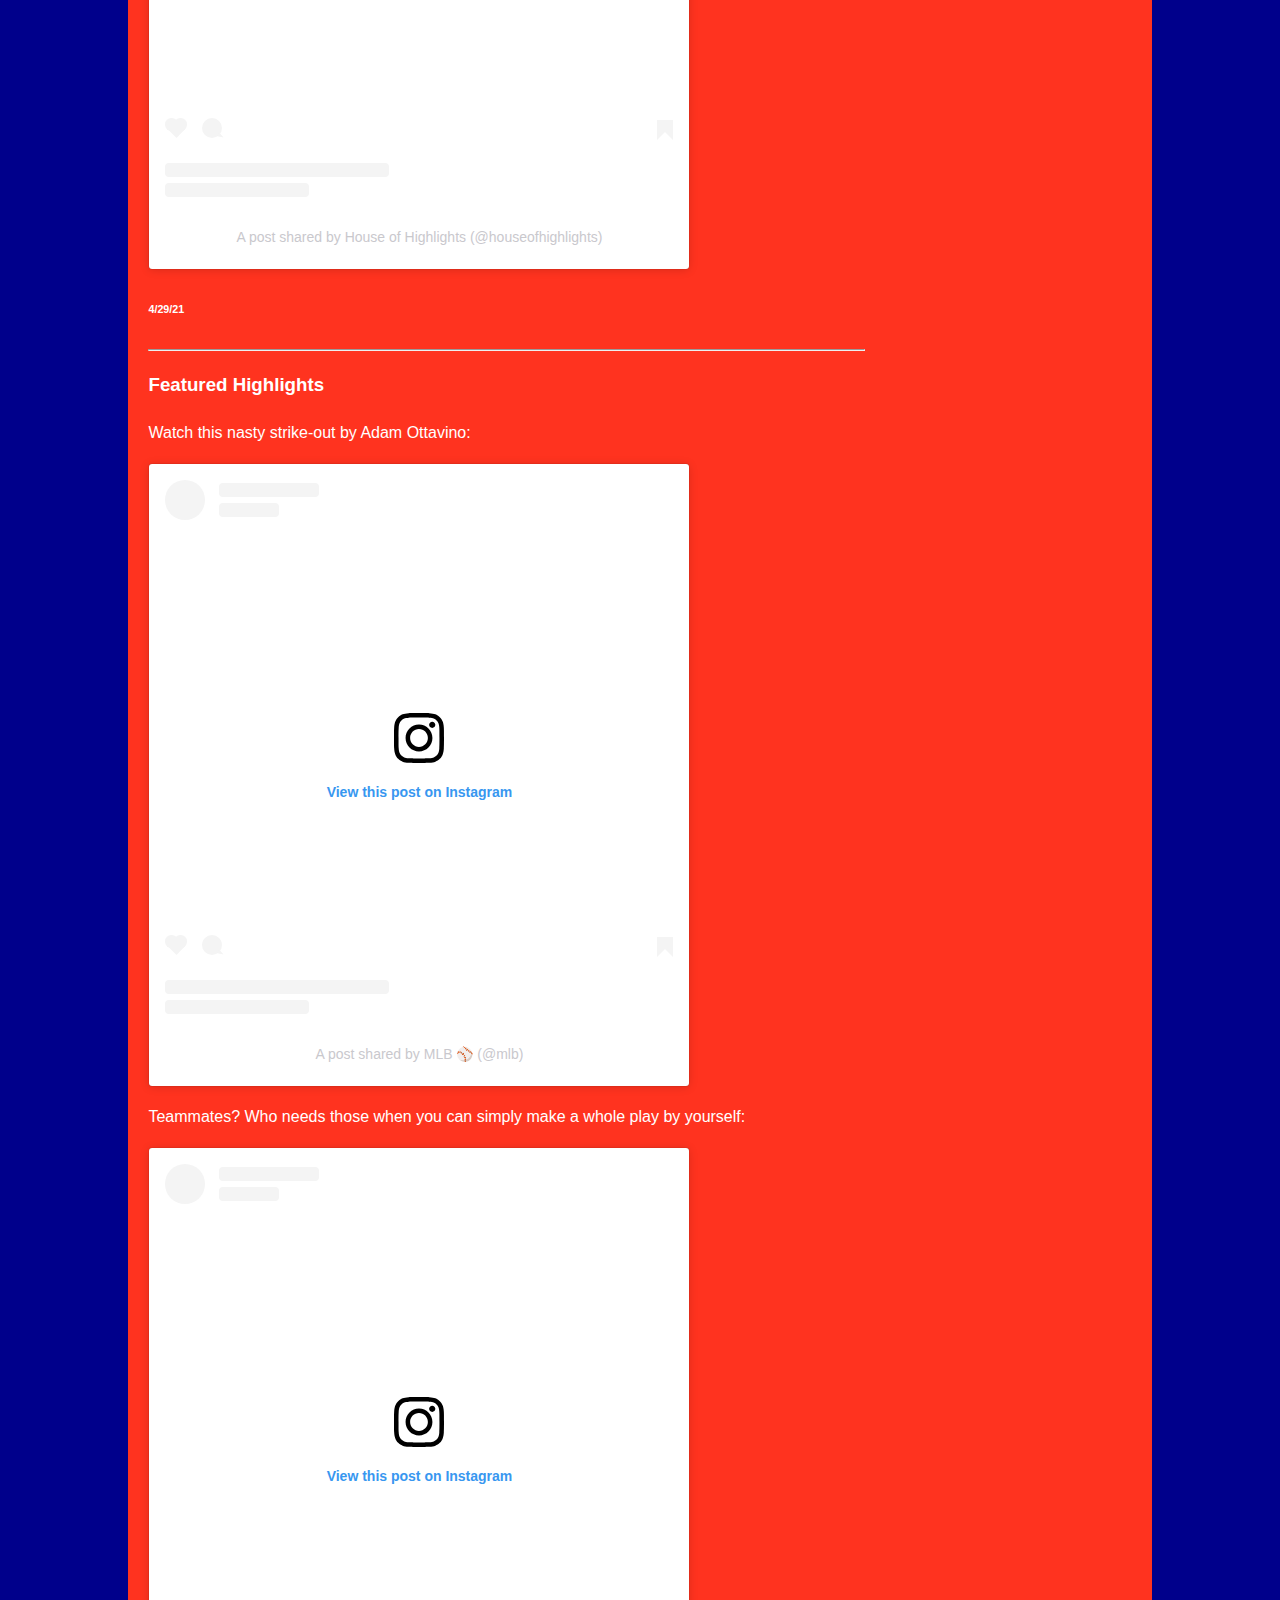
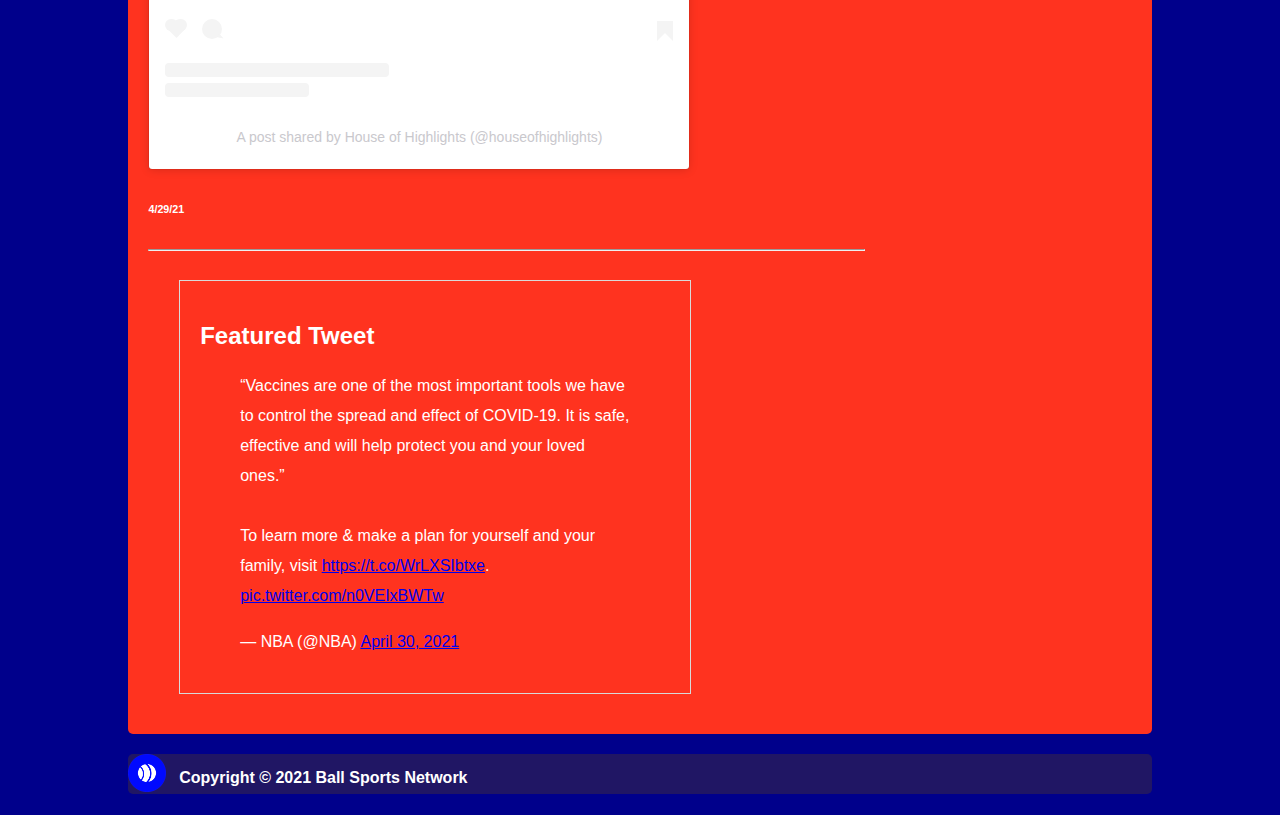
<file: index2.html>
<!DOCTYPE html>
<html lang="en">
<head>
<!-- Global site tag (gtag.js) - Google Analytics -->
<script async src="https://www.googletagmanager.com/gtag/js?id=G-VQCY9V1KK6"></script>
<script>
  window.dataLayer = window.dataLayer || [];
  function gtag(){dataLayer.push(arguments);}
  gtag('js', new Date());

  gtag('config', 'G-VQCY9V1KK6');
</script>
	<title>GAC Assessment</title>
	<meta charset="utf-8" />
	<meta name="description" content="Free sports news">
	<meta name="keywords" content="Sports, Basketball, Baseball, Football">
	<meta name="author" content="Javier Mejia, Marco Morachis">
	<meta name="viewport" content="width=device-width, initial-scale=1.0">
    <link rel="stylesheet" href="css\style2.css">
		<script type="text/javascript" src="javascript\js1.js"></script>
</head>

<body class="body">

	<header class="topheader">
		<aside class="top-top-sidebar1">
		<a href="index.html">
			<img style="height:40px; image-orientation:middle"; src="images\logo_small_icon_only_inverted.png">
		</a>
	</aside>
		<aside class="top-top-sidebar2">
		<a href="workinprogress.html">
			<img style="height:40px; image-orientation:right"; src="images\share-2.svg">
		</a>
	</aside>
			<p id="top"><br><br><a href="template2hmpg.html">Ball Sports Network</a></p>
			<p style="color:#FFFFFF; font-size:25px">Main Page</p>
	</header>
	<header class="pageHeader">
		<nav><ul>
			<li class="active"><a href="index.html">Home</a></li>
			<li><a href="news.html">News</a></li>
			<li><a href="aboutus.html">About Us</a></li>
			<li><a href="recommendedsites.html">Similar Sites</a></li>
			<li><a href="workinprogress.html">Trivia & Games (Coming Soon)</a></li>
		</ul></nav>
	</header>
	<div class="Main">
		<div class="content">
		<article class="Top">
			<p id="example" style="color:#FF331F";>Here you will see your answer</p>
			<button onclick="alert()">Are you enjoying BSN?</button>
			<header>
				<h3>Featured Sports News</h3>
			</header>
			<content>
				<p>The Jacksonville Jaguars have selected Trevor Lawrence with the no. 1 pick in the 2021 NFL Draft:</p>
<blockquote class="instagram-media" data-instgrm-captioned data-instgrm-permalink="https://www.instagram.com/p/CORRn8alRqF/?utm_source=ig_embed&amp;utm_campaign=loading" data-instgrm-version="13" style=" background:#FFF; border:0; border-radius:3px; box-shadow:0 0 1px 0 rgba(0,0,0,0.5),0 1px 10px 0 rgba(0,0,0,0.15); margin: 1px; max-width:540px; min-width:326px; padding:0; width:99.375%; width:-webkit-calc(100% - 2px); width:calc(100% - 2px);"><div style="padding:16px;"> <a href="https://www.instagram.com/p/CORRn8alRqF/?utm_source=ig_embed&amp;utm_campaign=loading" style=" background:#FFFFFF; line-height:0; padding:0 0; text-align:center; text-decoration:none; width:100%;" target="_blank"> <div style=" display: flex; flex-direction: row; align-items: center;"> <div style="background-color: #F4F4F4; border-radius: 50%; flex-grow: 0; height: 40px; margin-right: 14px; width: 40px;"></div> <div style="display: flex; flex-direction: column; flex-grow: 1; justify-content: center;"> <div style=" background-color: #F4F4F4; border-radius: 4px; flex-grow: 0; height: 14px; margin-bottom: 6px; width: 100px;"></div> <div style=" background-color: #F4F4F4; border-radius: 4px; flex-grow: 0; height: 14px; width: 60px;"></div></div></div><div style="padding: 19% 0;"></div> <div style="display:block; height:50px; margin:0 auto 12px; width:50px;"><svg width="50px" height="50px" viewBox="0 0 60 60" version="1.1" xmlns="https://www.w3.org/2000/svg" xmlns:xlink="https://www.w3.org/1999/xlink"><g stroke="none" stroke-width="1" fill="none" fill-rule="evenodd"><g transform="translate(-511.000000, -20.000000)" fill="#000000"><g><path d="M556.869,30.41 C554.814,30.41 553.148,32.076 553.148,34.131 C553.148,36.186 554.814,37.852 556.869,37.852 C558.924,37.852 560.59,36.186 560.59,34.131 C560.59,32.076 558.924,30.41 556.869,30.41 M541,60.657 C535.114,60.657 530.342,55.887 530.342,50 C530.342,44.114 535.114,39.342 541,39.342 C546.887,39.342 551.658,44.114 551.658,50 C551.658,55.887 546.887,60.657 541,60.657 M541,33.886 C532.1,33.886 524.886,41.1 524.886,50 C524.886,58.899 532.1,66.113 541,66.113 C549.9,66.113 557.115,58.899 557.115,50 C557.115,41.1 549.9,33.886 541,33.886 M565.378,62.101 C565.244,65.022 564.756,66.606 564.346,67.663 C563.803,69.06 563.154,70.057 562.106,71.106 C561.058,72.155 560.06,72.803 558.662,73.347 C557.607,73.757 556.021,74.244 553.102,74.378 C549.944,74.521 548.997,74.552 541,74.552 C533.003,74.552 532.056,74.521 528.898,74.378 C525.979,74.244 524.393,73.757 523.338,73.347 C521.94,72.803 520.942,72.155 519.894,71.106 C518.846,70.057 518.197,69.06 517.654,67.663 C517.244,66.606 516.755,65.022 516.623,62.101 C516.479,58.943 516.448,57.996 516.448,50 C516.448,42.003 516.479,41.056 516.623,37.899 C516.755,34.978 517.244,33.391 517.654,32.338 C518.197,30.938 518.846,29.942 519.894,28.894 C520.942,27.846 521.94,27.196 523.338,26.654 C524.393,26.244 525.979,25.756 528.898,25.623 C532.057,25.479 533.004,25.448 541,25.448 C548.997,25.448 549.943,25.479 553.102,25.623 C556.021,25.756 557.607,26.244 558.662,26.654 C560.06,27.196 561.058,27.846 562.106,28.894 C563.154,29.942 563.803,30.938 564.346,32.338 C564.756,33.391 565.244,34.978 565.378,37.899 C565.522,41.056 565.552,42.003 565.552,50 C565.552,57.996 565.522,58.943 565.378,62.101 M570.82,37.631 C570.674,34.438 570.167,32.258 569.425,30.349 C568.659,28.377 567.633,26.702 565.965,25.035 C564.297,23.368 562.623,22.342 560.652,21.575 C558.743,20.834 556.562,20.326 553.369,20.18 C550.169,20.033 549.148,20 541,20 C532.853,20 531.831,20.033 528.631,20.18 C525.438,20.326 523.257,20.834 521.349,21.575 C519.376,22.342 517.703,23.368 516.035,25.035 C514.368,26.702 513.342,28.377 512.574,30.349 C511.834,32.258 511.326,34.438 511.181,37.631 C511.035,40.831 511,41.851 511,50 C511,58.147 511.035,59.17 511.181,62.369 C511.326,65.562 511.834,67.743 512.574,69.651 C513.342,71.625 514.368,73.296 516.035,74.965 C517.703,76.634 519.376,77.658 521.349,78.425 C523.257,79.167 525.438,79.673 528.631,79.82 C531.831,79.965 532.853,80.001 541,80.001 C549.148,80.001 550.169,79.965 553.369,79.82 C556.562,79.673 558.743,79.167 560.652,78.425 C562.623,77.658 564.297,76.634 565.965,74.965 C567.633,73.296 568.659,71.625 569.425,69.651 C570.167,67.743 570.674,65.562 570.82,62.369 C570.966,59.17 571,58.147 571,50 C571,41.851 570.966,40.831 570.82,37.631"></path></g></g></g></svg></div><div style="padding-top: 8px;"> <div style=" color:#3897f0; font-family:Arial,sans-serif; font-size:14px; font-style:normal; font-weight:550; line-height:18px;"> View this post on Instagram</div></div><div style="padding: 12.5% 0;"></div> <div style="display: flex; flex-direction: row; margin-bottom: 14px; align-items: center;"><div> <div style="background-color: #F4F4F4; border-radius: 50%; height: 12.5px; width: 12.5px; transform: translateX(0px) translateY(7px);"></div> <div style="background-color: #F4F4F4; height: 12.5px; transform: rotate(-45deg) translateX(3px) translateY(1px); width: 12.5px; flex-grow: 0; margin-right: 14px; margin-left: 2px;"></div> <div style="background-color: #F4F4F4; border-radius: 50%; height: 12.5px; width: 12.5px; transform: translateX(9px) translateY(-18px);"></div></div><div style="margin-left: 8px;"> <div style=" background-color: #F4F4F4; border-radius: 50%; flex-grow: 0; height: 20px; width: 20px;"></div> <div style=" width: 0; height: 0; border-top: 2px solid transparent; border-left: 6px solid #f4f4f4; border-bottom: 2px solid transparent; transform: translateX(16px) translateY(-4px) rotate(30deg)"></div></div><div style="margin-left: auto;"> <div style=" width: 0px; border-top: 8px solid #F4F4F4; border-right: 8px solid transparent; transform: translateY(16px);"></div> <div style=" background-color: #F4F4F4; flex-grow: 0; height: 12px; width: 16px; transform: translateY(-4px);"></div> <div style=" width: 0; height: 0; border-top: 8px solid #F4F4F4; border-left: 8px solid transparent; transform: translateY(-4px) translateX(8px);"></div></div></div> <div style="display: flex; flex-direction: column; flex-grow: 1; justify-content: center; margin-bottom: 24px;"> <div style=" background-color: #F4F4F4; border-radius: 4px; flex-grow: 0; height: 14px; margin-bottom: 6px; width: 224px;"></div> <div style=" background-color: #F4F4F4; border-radius: 4px; flex-grow: 0; height: 14px; width: 144px;"></div></div></a><p style=" color:#c9c8cd; font-family:Arial,sans-serif; font-size:14px; line-height:17px; margin-bottom:0; margin-top:8px; overflow:hidden; padding:8px 0 7px; text-align:center; text-overflow:ellipsis; white-space:nowrap;"><a href="https://www.instagram.com/p/CORRn8alRqF/?utm_source=ig_embed&amp;utm_campaign=loading" style=" color:#c9c8cd; font-family:Arial,sans-serif; font-size:14px; font-style:normal; font-weight:normal; line-height:17px; text-decoration:none;" target="_blank">A post shared by SportsCenter (@sportscenter)</a></p></div></blockquote> <script async src="//www.instagram.com/embed.js"></script>
        	</content>
			<footer>
				<h6>4/29/21</h6>
			</footer>
		</article>
		<hr>
		<article class="Bottom">
				<header>
				<h3>Athlete News</h3>
			</header>
			<content>
				<p>Kevin Porter Jr. becomes the youngest Houston Rockets' player to ever score 50 points on a game:</p>
				<blockquote class="instagram-media" data-instgrm-captioned data-instgrm-permalink="https://www.instagram.com/p/CORfWSnls6N/?utm_source=ig_embed&amp;utm_campaign=loading" data-instgrm-version="13" style=" background:#FFF; border:0; border-radius:3px; box-shadow:0 0 1px 0 rgba(0,0,0,0.5),0 1px 10px 0 rgba(0,0,0,0.15); margin: 1px; max-width:540px; min-width:326px; padding:0; width:99.375%; width:-webkit-calc(100% - 2px); width:calc(100% - 2px);"><div style="padding:16px;"> <a href="https://www.instagram.com/p/CORfWSnls6N/?utm_source=ig_embed&amp;utm_campaign=loading" style=" background:#FFFFFF; line-height:0; padding:0 0; text-align:center; text-decoration:none; width:100%;" target="_blank"> <div style=" display: flex; flex-direction: row; align-items: center;"> <div style="background-color: #F4F4F4; border-radius: 50%; flex-grow: 0; height: 40px; margin-right: 14px; width: 40px;"></div> <div style="display: flex; flex-direction: column; flex-grow: 1; justify-content: center;"> <div style=" background-color: #F4F4F4; border-radius: 4px; flex-grow: 0; height: 14px; margin-bottom: 6px; width: 100px;"></div> <div style=" background-color: #F4F4F4; border-radius: 4px; flex-grow: 0; height: 14px; width: 60px;"></div></div></div><div style="padding: 19% 0;"></div> <div style="display:block; height:50px; margin:0 auto 12px; width:50px;"><svg width="50px" height="50px" viewBox="0 0 60 60" version="1.1" xmlns="https://www.w3.org/2000/svg" xmlns:xlink="https://www.w3.org/1999/xlink"><g stroke="none" stroke-width="1" fill="none" fill-rule="evenodd"><g transform="translate(-511.000000, -20.000000)" fill="#000000"><g><path d="M556.869,30.41 C554.814,30.41 553.148,32.076 553.148,34.131 C553.148,36.186 554.814,37.852 556.869,37.852 C558.924,37.852 560.59,36.186 560.59,34.131 C560.59,32.076 558.924,30.41 556.869,30.41 M541,60.657 C535.114,60.657 530.342,55.887 530.342,50 C530.342,44.114 535.114,39.342 541,39.342 C546.887,39.342 551.658,44.114 551.658,50 C551.658,55.887 546.887,60.657 541,60.657 M541,33.886 C532.1,33.886 524.886,41.1 524.886,50 C524.886,58.899 532.1,66.113 541,66.113 C549.9,66.113 557.115,58.899 557.115,50 C557.115,41.1 549.9,33.886 541,33.886 M565.378,62.101 C565.244,65.022 564.756,66.606 564.346,67.663 C563.803,69.06 563.154,70.057 562.106,71.106 C561.058,72.155 560.06,72.803 558.662,73.347 C557.607,73.757 556.021,74.244 553.102,74.378 C549.944,74.521 548.997,74.552 541,74.552 C533.003,74.552 532.056,74.521 528.898,74.378 C525.979,74.244 524.393,73.757 523.338,73.347 C521.94,72.803 520.942,72.155 519.894,71.106 C518.846,70.057 518.197,69.06 517.654,67.663 C517.244,66.606 516.755,65.022 516.623,62.101 C516.479,58.943 516.448,57.996 516.448,50 C516.448,42.003 516.479,41.056 516.623,37.899 C516.755,34.978 517.244,33.391 517.654,32.338 C518.197,30.938 518.846,29.942 519.894,28.894 C520.942,27.846 521.94,27.196 523.338,26.654 C524.393,26.244 525.979,25.756 528.898,25.623 C532.057,25.479 533.004,25.448 541,25.448 C548.997,25.448 549.943,25.479 553.102,25.623 C556.021,25.756 557.607,26.244 558.662,26.654 C560.06,27.196 561.058,27.846 562.106,28.894 C563.154,29.942 563.803,30.938 564.346,32.338 C564.756,33.391 565.244,34.978 565.378,37.899 C565.522,41.056 565.552,42.003 565.552,50 C565.552,57.996 565.522,58.943 565.378,62.101 M570.82,37.631 C570.674,34.438 570.167,32.258 569.425,30.349 C568.659,28.377 567.633,26.702 565.965,25.035 C564.297,23.368 562.623,22.342 560.652,21.575 C558.743,20.834 556.562,20.326 553.369,20.18 C550.169,20.033 549.148,20 541,20 C532.853,20 531.831,20.033 528.631,20.18 C525.438,20.326 523.257,20.834 521.349,21.575 C519.376,22.342 517.703,23.368 516.035,25.035 C514.368,26.702 513.342,28.377 512.574,30.349 C511.834,32.258 511.326,34.438 511.181,37.631 C511.035,40.831 511,41.851 511,50 C511,58.147 511.035,59.17 511.181,62.369 C511.326,65.562 511.834,67.743 512.574,69.651 C513.342,71.625 514.368,73.296 516.035,74.965 C517.703,76.634 519.376,77.658 521.349,78.425 C523.257,79.167 525.438,79.673 528.631,79.82 C531.831,79.965 532.853,80.001 541,80.001 C549.148,80.001 550.169,79.965 553.369,79.82 C556.562,79.673 558.743,79.167 560.652,78.425 C562.623,77.658 564.297,76.634 565.965,74.965 C567.633,73.296 568.659,71.625 569.425,69.651 C570.167,67.743 570.674,65.562 570.82,62.369 C570.966,59.17 571,58.147 571,50 C571,41.851 570.966,40.831 570.82,37.631"></path></g></g></g></svg></div><div style="padding-top: 8px;"> <div style=" color:#3897f0; font-family:Arial,sans-serif; font-size:14px; font-style:normal; font-weight:550; line-height:18px;"> View this post on Instagram</div></div><div style="padding: 12.5% 0;"></div> <div style="display: flex; flex-direction: row; margin-bottom: 14px; align-items: center;"><div> <div style="background-color: #F4F4F4; border-radius: 50%; height: 12.5px; width: 12.5px; transform: translateX(0px) translateY(7px);"></div> <div style="background-color: #F4F4F4; height: 12.5px; transform: rotate(-45deg) translateX(3px) translateY(1px); width: 12.5px; flex-grow: 0; margin-right: 14px; margin-left: 2px;"></div> <div style="background-color: #F4F4F4; border-radius: 50%; height: 12.5px; width: 12.5px; transform: translateX(9px) translateY(-18px);"></div></div><div style="margin-left: 8px;"> <div style=" background-color: #F4F4F4; border-radius: 50%; flex-grow: 0; height: 20px; width: 20px;"></div> <div style=" width: 0; height: 0; border-top: 2px solid transparent; border-left: 6px solid #f4f4f4; border-bottom: 2px solid transparent; transform: translateX(16px) translateY(-4px) rotate(30deg)"></div></div><div style="margin-left: auto;"> <div style=" width: 0px; border-top: 8px solid #F4F4F4; border-right: 8px solid transparent; transform: translateY(16px);"></div> <div style=" background-color: #F4F4F4; flex-grow: 0; height: 12px; width: 16px; transform: translateY(-4px);"></div> <div style=" width: 0; height: 0; border-top: 8px solid #F4F4F4; border-left: 8px solid transparent; transform: translateY(-4px) translateX(8px);"></div></div></div> <div style="display: flex; flex-direction: column; flex-grow: 1; justify-content: center; margin-bottom: 24px;"> <div style=" background-color: #F4F4F4; border-radius: 4px; flex-grow: 0; height: 14px; margin-bottom: 6px; width: 224px;"></div> <div style=" background-color: #F4F4F4; border-radius: 4px; flex-grow: 0; height: 14px; width: 144px;"></div></div></a><p style=" color:#c9c8cd; font-family:Arial,sans-serif; font-size:14px; line-height:17px; margin-bottom:0; margin-top:8px; overflow:hidden; padding:8px 0 7px; text-align:center; text-overflow:ellipsis; white-space:nowrap;"><a href="https://www.instagram.com/p/CORfWSnls6N/?utm_source=ig_embed&amp;utm_campaign=loading" style=" color:#c9c8cd; font-family:Arial,sans-serif; font-size:14px; font-style:normal; font-weight:normal; line-height:17px; text-decoration:none;" target="_blank">A post shared by House of Highlights (@houseofhighlights)</a></p></div></blockquote> <script async src="//www.instagram.com/embed.js"></script>
        	</content>
			<footer>
				<h6>4/29/21</h6>
			</footer>
		</article>
		<hr>
		<article class="Bottom">
				<header>
				<h3>Featured Highlights</h3>
			</header>
			<content>
				<p>Watch this nasty strike-out by Adam Ottavino:</p>
<blockquote class="instagram-media" data-instgrm-captioned data-instgrm-permalink="https://www.instagram.com/reel/COPBZEsHWxB/?utm_source=ig_embed&amp;utm_campaign=loading" data-instgrm-version="13" style=" background:#FFF; border:0; border-radius:3px; box-shadow:0 0 1px 0 rgba(0,0,0,0.5),0 1px 10px 0 rgba(0,0,0,0.15); margin: 1px; max-width:540px; min-width:326px; padding:0; width:99.375%; width:-webkit-calc(100% - 2px); width:calc(100% - 2px);"><div style="padding:16px;"> <a href="https://www.instagram.com/reel/COPBZEsHWxB/?utm_source=ig_embed&amp;utm_campaign=loading" style=" background:#FFFFFF; line-height:0; padding:0 0; text-align:center; text-decoration:none; width:100%;" target="_blank"> <div style=" display: flex; flex-direction: row; align-items: center;"> <div style="background-color: #F4F4F4; border-radius: 50%; flex-grow: 0; height: 40px; margin-right: 14px; width: 40px;"></div> <div style="display: flex; flex-direction: column; flex-grow: 1; justify-content: center;"> <div style=" background-color: #F4F4F4; border-radius: 4px; flex-grow: 0; height: 14px; margin-bottom: 6px; width: 100px;"></div> <div style=" background-color: #F4F4F4; border-radius: 4px; flex-grow: 0; height: 14px; width: 60px;"></div></div></div><div style="padding: 19% 0;"></div> <div style="display:block; height:50px; margin:0 auto 12px; width:50px;"><svg width="50px" height="50px" viewBox="0 0 60 60" version="1.1" xmlns="https://www.w3.org/2000/svg" xmlns:xlink="https://www.w3.org/1999/xlink"><g stroke="none" stroke-width="1" fill="none" fill-rule="evenodd"><g transform="translate(-511.000000, -20.000000)" fill="#000000"><g><path d="M556.869,30.41 C554.814,30.41 553.148,32.076 553.148,34.131 C553.148,36.186 554.814,37.852 556.869,37.852 C558.924,37.852 560.59,36.186 560.59,34.131 C560.59,32.076 558.924,30.41 556.869,30.41 M541,60.657 C535.114,60.657 530.342,55.887 530.342,50 C530.342,44.114 535.114,39.342 541,39.342 C546.887,39.342 551.658,44.114 551.658,50 C551.658,55.887 546.887,60.657 541,60.657 M541,33.886 C532.1,33.886 524.886,41.1 524.886,50 C524.886,58.899 532.1,66.113 541,66.113 C549.9,66.113 557.115,58.899 557.115,50 C557.115,41.1 549.9,33.886 541,33.886 M565.378,62.101 C565.244,65.022 564.756,66.606 564.346,67.663 C563.803,69.06 563.154,70.057 562.106,71.106 C561.058,72.155 560.06,72.803 558.662,73.347 C557.607,73.757 556.021,74.244 553.102,74.378 C549.944,74.521 548.997,74.552 541,74.552 C533.003,74.552 532.056,74.521 528.898,74.378 C525.979,74.244 524.393,73.757 523.338,73.347 C521.94,72.803 520.942,72.155 519.894,71.106 C518.846,70.057 518.197,69.06 517.654,67.663 C517.244,66.606 516.755,65.022 516.623,62.101 C516.479,58.943 516.448,57.996 516.448,50 C516.448,42.003 516.479,41.056 516.623,37.899 C516.755,34.978 517.244,33.391 517.654,32.338 C518.197,30.938 518.846,29.942 519.894,28.894 C520.942,27.846 521.94,27.196 523.338,26.654 C524.393,26.244 525.979,25.756 528.898,25.623 C532.057,25.479 533.004,25.448 541,25.448 C548.997,25.448 549.943,25.479 553.102,25.623 C556.021,25.756 557.607,26.244 558.662,26.654 C560.06,27.196 561.058,27.846 562.106,28.894 C563.154,29.942 563.803,30.938 564.346,32.338 C564.756,33.391 565.244,34.978 565.378,37.899 C565.522,41.056 565.552,42.003 565.552,50 C565.552,57.996 565.522,58.943 565.378,62.101 M570.82,37.631 C570.674,34.438 570.167,32.258 569.425,30.349 C568.659,28.377 567.633,26.702 565.965,25.035 C564.297,23.368 562.623,22.342 560.652,21.575 C558.743,20.834 556.562,20.326 553.369,20.18 C550.169,20.033 549.148,20 541,20 C532.853,20 531.831,20.033 528.631,20.18 C525.438,20.326 523.257,20.834 521.349,21.575 C519.376,22.342 517.703,23.368 516.035,25.035 C514.368,26.702 513.342,28.377 512.574,30.349 C511.834,32.258 511.326,34.438 511.181,37.631 C511.035,40.831 511,41.851 511,50 C511,58.147 511.035,59.17 511.181,62.369 C511.326,65.562 511.834,67.743 512.574,69.651 C513.342,71.625 514.368,73.296 516.035,74.965 C517.703,76.634 519.376,77.658 521.349,78.425 C523.257,79.167 525.438,79.673 528.631,79.82 C531.831,79.965 532.853,80.001 541,80.001 C549.148,80.001 550.169,79.965 553.369,79.82 C556.562,79.673 558.743,79.167 560.652,78.425 C562.623,77.658 564.297,76.634 565.965,74.965 C567.633,73.296 568.659,71.625 569.425,69.651 C570.167,67.743 570.674,65.562 570.82,62.369 C570.966,59.17 571,58.147 571,50 C571,41.851 570.966,40.831 570.82,37.631"></path></g></g></g></svg></div><div style="padding-top: 8px;"> <div style=" color:#3897f0; font-family:Arial,sans-serif; font-size:14px; font-style:normal; font-weight:550; line-height:18px;"> View this post on Instagram</div></div><div style="padding: 12.5% 0;"></div> <div style="display: flex; flex-direction: row; margin-bottom: 14px; align-items: center;"><div> <div style="background-color: #F4F4F4; border-radius: 50%; height: 12.5px; width: 12.5px; transform: translateX(0px) translateY(7px);"></div> <div style="background-color: #F4F4F4; height: 12.5px; transform: rotate(-45deg) translateX(3px) translateY(1px); width: 12.5px; flex-grow: 0; margin-right: 14px; margin-left: 2px;"></div> <div style="background-color: #F4F4F4; border-radius: 50%; height: 12.5px; width: 12.5px; transform: translateX(9px) translateY(-18px);"></div></div><div style="margin-left: 8px;"> <div style=" background-color: #F4F4F4; border-radius: 50%; flex-grow: 0; height: 20px; width: 20px;"></div> <div style=" width: 0; height: 0; border-top: 2px solid transparent; border-left: 6px solid #f4f4f4; border-bottom: 2px solid transparent; transform: translateX(16px) translateY(-4px) rotate(30deg)"></div></div><div style="margin-left: auto;"> <div style=" width: 0px; border-top: 8px solid #F4F4F4; border-right: 8px solid transparent; transform: translateY(16px);"></div> <div style=" background-color: #F4F4F4; flex-grow: 0; height: 12px; width: 16px; transform: translateY(-4px);"></div> <div style=" width: 0; height: 0; border-top: 8px solid #F4F4F4; border-left: 8px solid transparent; transform: translateY(-4px) translateX(8px);"></div></div></div> <div style="display: flex; flex-direction: column; flex-grow: 1; justify-content: center; margin-bottom: 24px;"> <div style=" background-color: #F4F4F4; border-radius: 4px; flex-grow: 0; height: 14px; margin-bottom: 6px; width: 224px;"></div> <div style=" background-color: #F4F4F4; border-radius: 4px; flex-grow: 0; height: 14px; width: 144px;"></div></div></a><p style=" color:#c9c8cd; font-family:Arial,sans-serif; font-size:14px; line-height:17px; margin-bottom:0; margin-top:8px; overflow:hidden; padding:8px 0 7px; text-align:center; text-overflow:ellipsis; white-space:nowrap;"><a href="https://www.instagram.com/reel/COPBZEsHWxB/?utm_source=ig_embed&amp;utm_campaign=loading" style=" color:#c9c8cd; font-family:Arial,sans-serif; font-size:14px; font-style:normal; font-weight:normal; line-height:17px; text-decoration:none;" target="_blank">A post shared by MLB ⚾ (@mlb)</a></p></div></blockquote> <script async src="//www.instagram.com/embed.js"></script>
	<p>Teammates? Who needs those when you can simply make a whole play by yourself:</p>
<blockquote class="instagram-media" data-instgrm-captioned data-instgrm-permalink="https://www.instagram.com/reel/COOpmlsDN2d/?utm_source=ig_embed&amp;utm_campaign=loading" data-instgrm-version="13" style=" background:#FFF; border:0; border-radius:3px; box-shadow:0 0 1px 0 rgba(0,0,0,0.5),0 1px 10px 0 rgba(0,0,0,0.15); margin: 1px; max-width:540px; min-width:326px; padding:0; width:99.375%; width:-webkit-calc(100% - 2px); width:calc(100% - 2px);"><div style="padding:16px;"> <a href="https://www.instagram.com/reel/COOpmlsDN2d/?utm_source=ig_embed&amp;utm_campaign=loading" style=" background:#FFFFFF; line-height:0; padding:0 0; text-align:center; text-decoration:none; width:100%;" target="_blank"> <div style=" display: flex; flex-direction: row; align-items: center;"> <div style="background-color: #F4F4F4; border-radius: 50%; flex-grow: 0; height: 40px; margin-right: 14px; width: 40px;"></div> <div style="display: flex; flex-direction: column; flex-grow: 1; justify-content: center;"> <div style=" background-color: #F4F4F4; border-radius: 4px; flex-grow: 0; height: 14px; margin-bottom: 6px; width: 100px;"></div> <div style=" background-color: #F4F4F4; border-radius: 4px; flex-grow: 0; height: 14px; width: 60px;"></div></div></div><div style="padding: 19% 0;"></div> <div style="display:block; height:50px; margin:0 auto 12px; width:50px;"><svg width="50px" height="50px" viewBox="0 0 60 60" version="1.1" xmlns="https://www.w3.org/2000/svg" xmlns:xlink="https://www.w3.org/1999/xlink"><g stroke="none" stroke-width="1" fill="none" fill-rule="evenodd"><g transform="translate(-511.000000, -20.000000)" fill="#000000"><g><path d="M556.869,30.41 C554.814,30.41 553.148,32.076 553.148,34.131 C553.148,36.186 554.814,37.852 556.869,37.852 C558.924,37.852 560.59,36.186 560.59,34.131 C560.59,32.076 558.924,30.41 556.869,30.41 M541,60.657 C535.114,60.657 530.342,55.887 530.342,50 C530.342,44.114 535.114,39.342 541,39.342 C546.887,39.342 551.658,44.114 551.658,50 C551.658,55.887 546.887,60.657 541,60.657 M541,33.886 C532.1,33.886 524.886,41.1 524.886,50 C524.886,58.899 532.1,66.113 541,66.113 C549.9,66.113 557.115,58.899 557.115,50 C557.115,41.1 549.9,33.886 541,33.886 M565.378,62.101 C565.244,65.022 564.756,66.606 564.346,67.663 C563.803,69.06 563.154,70.057 562.106,71.106 C561.058,72.155 560.06,72.803 558.662,73.347 C557.607,73.757 556.021,74.244 553.102,74.378 C549.944,74.521 548.997,74.552 541,74.552 C533.003,74.552 532.056,74.521 528.898,74.378 C525.979,74.244 524.393,73.757 523.338,73.347 C521.94,72.803 520.942,72.155 519.894,71.106 C518.846,70.057 518.197,69.06 517.654,67.663 C517.244,66.606 516.755,65.022 516.623,62.101 C516.479,58.943 516.448,57.996 516.448,50 C516.448,42.003 516.479,41.056 516.623,37.899 C516.755,34.978 517.244,33.391 517.654,32.338 C518.197,30.938 518.846,29.942 519.894,28.894 C520.942,27.846 521.94,27.196 523.338,26.654 C524.393,26.244 525.979,25.756 528.898,25.623 C532.057,25.479 533.004,25.448 541,25.448 C548.997,25.448 549.943,25.479 553.102,25.623 C556.021,25.756 557.607,26.244 558.662,26.654 C560.06,27.196 561.058,27.846 562.106,28.894 C563.154,29.942 563.803,30.938 564.346,32.338 C564.756,33.391 565.244,34.978 565.378,37.899 C565.522,41.056 565.552,42.003 565.552,50 C565.552,57.996 565.522,58.943 565.378,62.101 M570.82,37.631 C570.674,34.438 570.167,32.258 569.425,30.349 C568.659,28.377 567.633,26.702 565.965,25.035 C564.297,23.368 562.623,22.342 560.652,21.575 C558.743,20.834 556.562,20.326 553.369,20.18 C550.169,20.033 549.148,20 541,20 C532.853,20 531.831,20.033 528.631,20.18 C525.438,20.326 523.257,20.834 521.349,21.575 C519.376,22.342 517.703,23.368 516.035,25.035 C514.368,26.702 513.342,28.377 512.574,30.349 C511.834,32.258 511.326,34.438 511.181,37.631 C511.035,40.831 511,41.851 511,50 C511,58.147 511.035,59.17 511.181,62.369 C511.326,65.562 511.834,67.743 512.574,69.651 C513.342,71.625 514.368,73.296 516.035,74.965 C517.703,76.634 519.376,77.658 521.349,78.425 C523.257,79.167 525.438,79.673 528.631,79.82 C531.831,79.965 532.853,80.001 541,80.001 C549.148,80.001 550.169,79.965 553.369,79.82 C556.562,79.673 558.743,79.167 560.652,78.425 C562.623,77.658 564.297,76.634 565.965,74.965 C567.633,73.296 568.659,71.625 569.425,69.651 C570.167,67.743 570.674,65.562 570.82,62.369 C570.966,59.17 571,58.147 571,50 C571,41.851 570.966,40.831 570.82,37.631"></path></g></g></g></svg></div><div style="padding-top: 8px;"> <div style=" color:#3897f0; font-family:Arial,sans-serif; font-size:14px; font-style:normal; font-weight:550; line-height:18px;"> View this post on Instagram</div></div><div style="padding: 12.5% 0;"></div> <div style="display: flex; flex-direction: row; margin-bottom: 14px; align-items: center;"><div> <div style="background-color: #F4F4F4; border-radius: 50%; height: 12.5px; width: 12.5px; transform: translateX(0px) translateY(7px);"></div> <div style="background-color: #F4F4F4; height: 12.5px; transform: rotate(-45deg) translateX(3px) translateY(1px); width: 12.5px; flex-grow: 0; margin-right: 14px; margin-left: 2px;"></div> <div style="background-color: #F4F4F4; border-radius: 50%; height: 12.5px; width: 12.5px; transform: translateX(9px) translateY(-18px);"></div></div><div style="margin-left: 8px;"> <div style=" background-color: #F4F4F4; border-radius: 50%; flex-grow: 0; height: 20px; width: 20px;"></div> <div style=" width: 0; height: 0; border-top: 2px solid transparent; border-left: 6px solid #f4f4f4; border-bottom: 2px solid transparent; transform: translateX(16px) translateY(-4px) rotate(30deg)"></div></div><div style="margin-left: auto;"> <div style=" width: 0px; border-top: 8px solid #F4F4F4; border-right: 8px solid transparent; transform: translateY(16px);"></div> <div style=" background-color: #F4F4F4; flex-grow: 0; height: 12px; width: 16px; transform: translateY(-4px);"></div> <div style=" width: 0; height: 0; border-top: 8px solid #F4F4F4; border-left: 8px solid transparent; transform: translateY(-4px) translateX(8px);"></div></div></div> <div style="display: flex; flex-direction: column; flex-grow: 1; justify-content: center; margin-bottom: 24px;"> <div style=" background-color: #F4F4F4; border-radius: 4px; flex-grow: 0; height: 14px; margin-bottom: 6px; width: 224px;"></div> <div style=" background-color: #F4F4F4; border-radius: 4px; flex-grow: 0; height: 14px; width: 144px;"></div></div></a><p style=" color:#c9c8cd; font-family:Arial,sans-serif; font-size:14px; line-height:17px; margin-bottom:0; margin-top:8px; overflow:hidden; padding:8px 0 7px; text-align:center; text-overflow:ellipsis; white-space:nowrap;"><a href="https://www.instagram.com/reel/COOpmlsDN2d/?utm_source=ig_embed&amp;utm_campaign=loading" style=" color:#c9c8cd; font-family:Arial,sans-serif; font-size:14px; font-style:normal; font-weight:normal; line-height:17px; text-decoration:none;" target="_blank">A post shared by House of Highlights (@houseofhighlights)</a></p></div></blockquote> <script async src="//www.instagram.com/embed.js"></script>
        	</content>
			<footer>
				<h6>4/29/21</h6>
			</footer>

		</article>
		<hr>
	</div>

		<aside class="top-sidebar">
			<h2>Our Social Media Accounts</h2>
			<a href="https://www.facebook.com/Ball-Sports-Network-102994878615636" target="_blank">
				<img onmouseover="newImage()" onmouseout="face()" src="images\facebook.png" height="50%" width="50%" id="myImg">
			</a>
			<a href="https://www.instagram.com/ball.sports.network/" target="_blank">
				<img onmouseover="newImage2()" onmouseout="face2()" src="images\instagram.png" height="50%" width="50%" id="myImg2">
			</a>
		</aside>

		<aside class="bottom-sidebar">
			<div class="featured">
			<h2>Featured Tweet</h2>
<blockquote class="twitter-tweet" data-dnt="true" data-theme="dark"><p lang="en" dir="ltr">“Vaccines are one of the most important tools we have to control the spread and effect of COVID-19. It is safe, effective and will help protect you and your loved ones.”<br><br>To learn more &amp; make a plan for yourself and your family, visit <a href="https://t.co/WrLXSIbtxe">https://t.co/WrLXSIbtxe</a>. <a href="https://t.co/n0VEIxBWTw">pic.twitter.com/n0VEIxBWTw</a></p>&mdash; NBA (@NBA) <a href="https://twitter.com/NBA/status/1387926008976887814?ref_src=twsrc%5Etfw">April 30, 2021</a></blockquote> <script async src="https://platform.twitter.com/widgets.js" charset="utf-8"></script>
			</div>
		</aside>
	</div>


	<footer class="pageFooter">
		<aside class="top-top-sidebar1">
		<a href="#top">
			<img style="height:38px; image-orientation:middle"; src="images\logo_small_icon_only_inverted.png">
		</a>
	</aside>
		<p style="font-family:sans-serif;"><strong>Copyright © 2021  Ball Sports Network</strong></p>
	</footer>

</body>
</html>
</file>
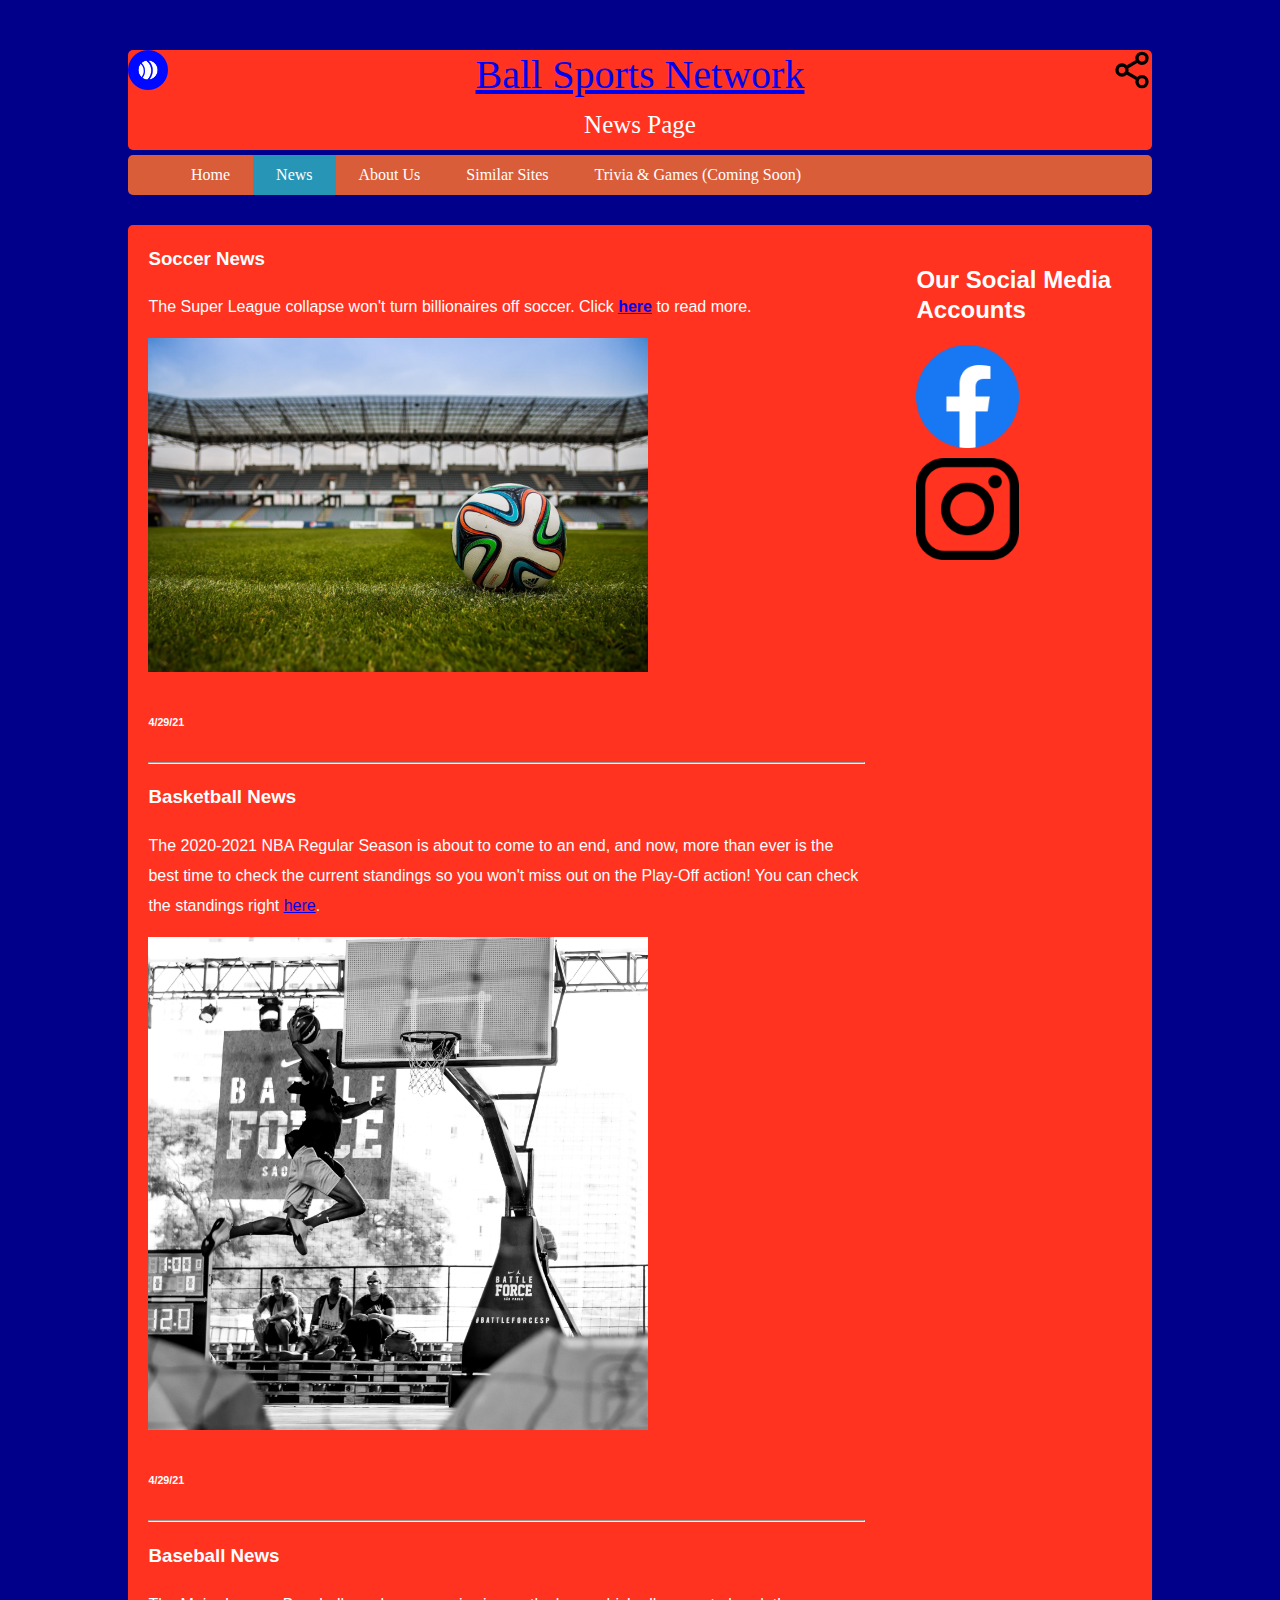
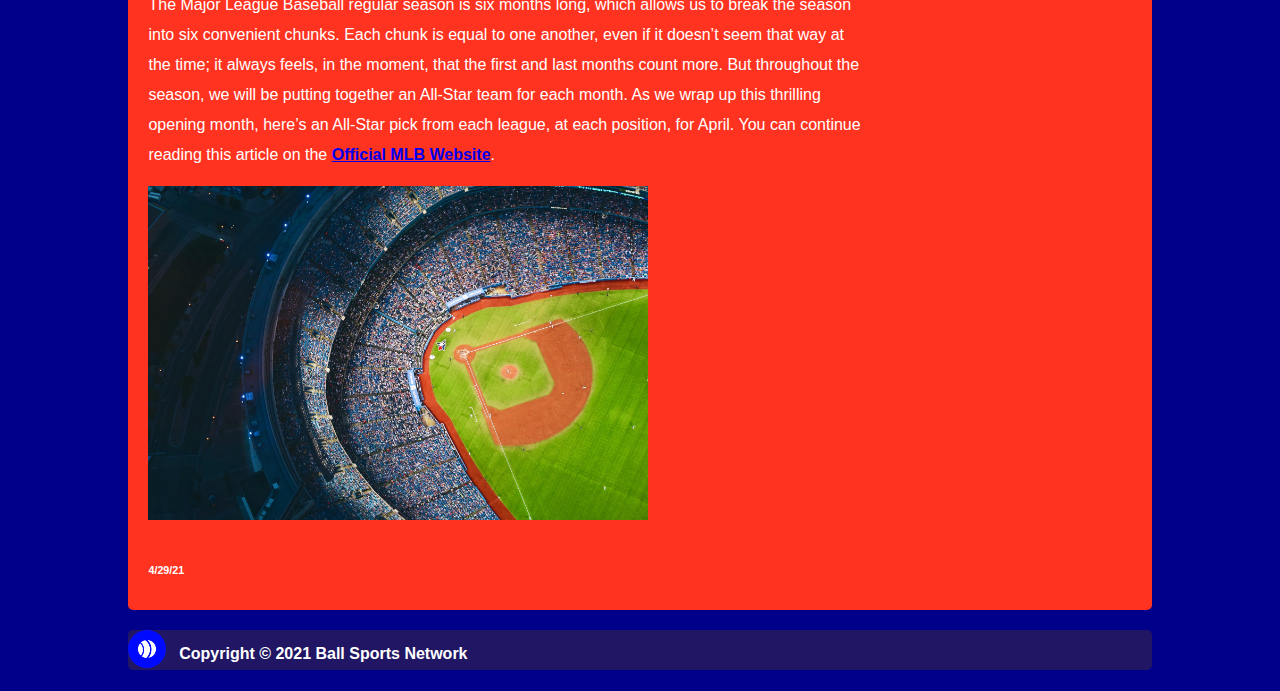
<file: news.html>
<!DOCTYPE html>
<html lang="en">
<head>
<!-- Global site tag (gtag.js) - Google Analytics -->
<script async src="https://www.googletagmanager.com/gtag/js?id=G-VQCY9V1KK6"></script>
<script>
  window.dataLayer = window.dataLayer || [];
  function gtag(){dataLayer.push(arguments);}
  gtag('js', new Date());

  gtag('config', 'G-VQCY9V1KK6');
</script>
	<title>GAC Assessment</title>
	<meta charset="utf-8" />
	<meta name="description" content="Free sports news">
	<meta name="keywords" content="Sports, Basketball, Baseball, Football">
	<meta name="author" content="Javier Mejia, Marco Morachis">
	<meta name="viewport" content="width=device-width, initial-scale=1.0">
    <link rel="stylesheet" href="css\style2.css">
		<script type="text/javascript" src="javascript\js1.js"></script>
</head>

<body class="body">
	<header class="topheader">
		<aside class="top-top-sidebar1">
		<a href="index.html">
			<img style="height:40px; image-orientation:middle"; src="images\logo_small_icon_only_inverted.png">
		</a>
	</aside>
		<aside class="top-top-sidebar2">
		<a href="workinprogress.html">
			<img style="height:40px; image-orientation:right"; src="images\share-2.svg">
		</a>
	</aside>
			<p id?"top"><br><br><a href="template2hmpg.html">Ball Sports Network</a></p>
			<p style="color:#FFFFFF; font-size:25px">News Page</p>
	</header>
	<header class="pageHeader">
		<nav><ul>
			<li><a href="index.html">Home</a></li>
			<li class="active"><a href="news.html">News</a></li>
			<li><a href="aboutus.html">About Us</a></li>
			<li><a href="recommendedsites.html">Similar Sites</a></li>
			<li><a href="workinprogress.html">Trivia & Games (Coming Soon)</a></li>
		</ul></nav>
	</header>

	<div class="Main">
		<div class="content">
		<article class="Top">
			<header>
				<h3>Soccer News</h3>
			</header>
			<content>
				<p>The Super League collapse won't turn billionaires off soccer. Click <a href="https://www.forbes.com/sites/robertkidd/2021/04/29/the-super-league-collapse-wont-turn-billionaires-off-soccer/?sh=63a2d81821c3"target="_blank"><strong>here</strong></a> to read more.</p>
          <a href="https://www.pexels.com/es-es/foto/balon-de-futbol-multicolor-en-campo-verde-47730/"target="_blank">
            <img width="500px"; src="images\soccer.jpg"alt="Photo source">
          </a>
        	</content>
			<footer>
				<h6>4/29/21</h6>
			</footer>
		</article>
		<hr>
		<article class="Bottom">
				<header>
				<h3>Basketball News</h3>
			</header>
			<content>
				<p>The 2020-2021 NBA Regular Season is about to come to an end, and now, more than ever is the best time to check the current standings so you won't miss out on the Play-Off action! You can check the standings right <a href="https://www.nba.com/standings"target="_blank">here</a>.</p>
      <a href="https://www.pexels.com/es-es/foto/hombre-sujetando-baloncesto-1839836/"target="_blank">
        <img width="500px"; src="images\basketball.jpg"alt="Photo source">
      </a>
        	</content>
			<footer>
				<h6>4/29/21</h6>
			</footer>
		</article>
		<hr>
		<article class="Bottom">
				<header>
				<h3>Baseball News</h3>
			</header>
			<content>
	<p>The Major League Baseball regular season is six months long, which allows us to break the season into six convenient chunks. Each chunk is equal to one another, even if it doesn’t seem that way at the time; it always feels, in the moment, that the first and last months count more. But throughout the season, we will be putting together an All-Star team for each month. As we wrap up this thrilling opening month, here’s an All-Star pick from each league, at each position, for April. You can continue reading this article on the <a href="https://www.mlb.com/news/mlb-best-players-through-april-2021"target="_blank"><strong>Official MLB Website</strong></a>.</p>
  <a href="https://www.pexels.com/es-es/foto/vista-aerea-del-estadio-deportivo-durante-el-dia-139762/"target="_blank">
    <img width="500px"; src="images\baseball.jpeg"alt="Photo source">
  </a>
        	</content>
			<footer>
				<h6>4/29/21</h6>
			</footer>

		</article>

	</div>

		<aside class="top-sidebar">
			<h2>Our Social Media Accounts</h2>
			<a href="https://www.facebook.com/Ball-Sports-Network-102994878615636" target="_blank">
				<img onmouseover="newImage()" onmouseout="face()" src="images\facebook.png" height="50%" width="50%" id="myImg">
			</a>
			<a href="https://www.instagram.com/ball.sports.network/" target="_blank">
				<img onmouseover="newImage2()" onmouseout="face2()" src="images\instagram.png" height="50%" width="50%" id="myImg2">
			</a>
		</aside>
  </div>
	<footer class="pageFooter">
		<aside class="top-top-sidebar1">
		<a href="#top">
			<img style="height:38px; image-orientation:middle"; src="images\logo_small_icon_only_inverted.png">
		</a>
	</aside>
		<p style="font-family:sans-serif;"><strong>Copyright © 2021  Ball Sports Network</strong></p>
	</footer>

</body>
</html>
</file>
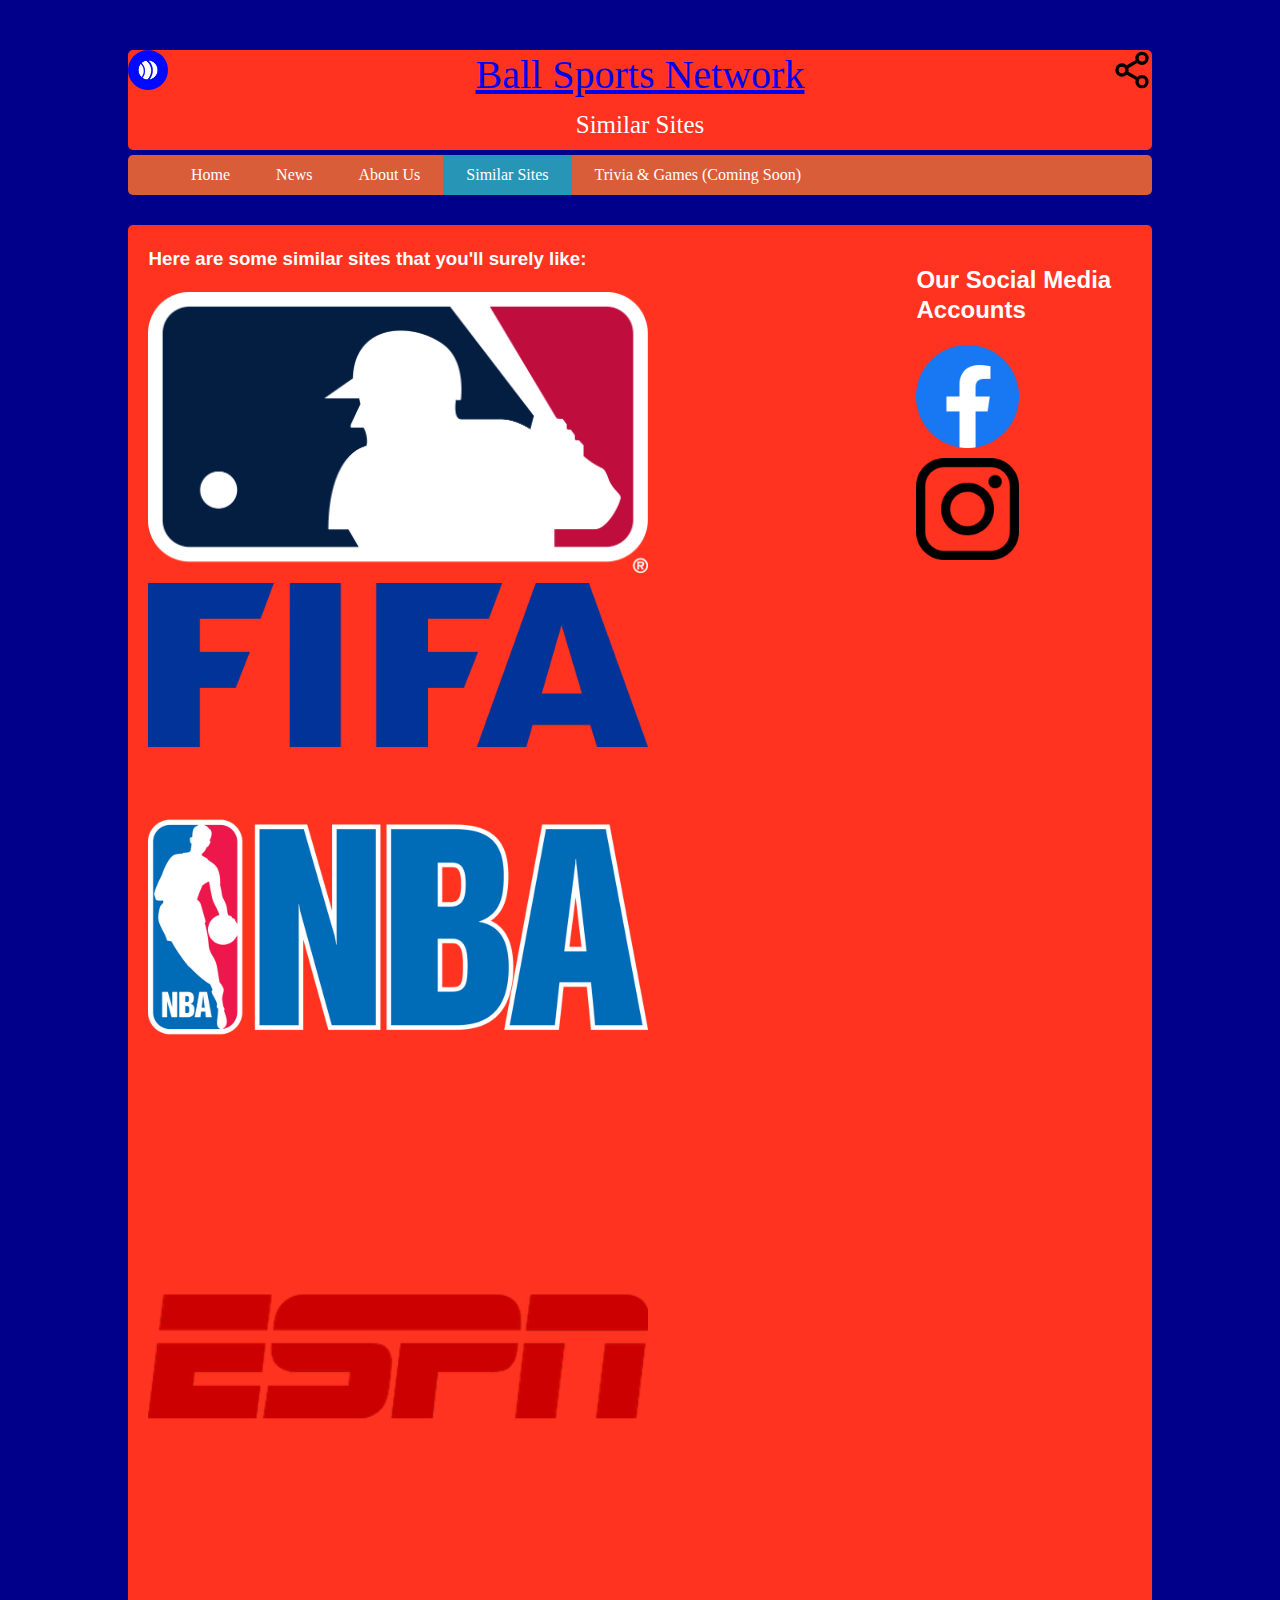
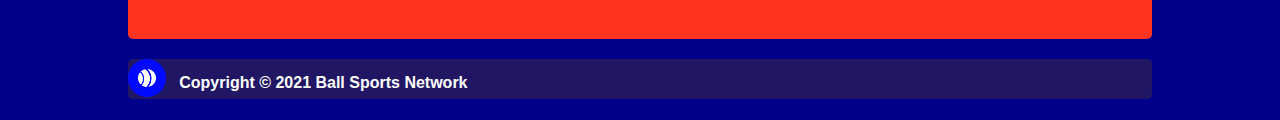
<file: recommendedsites.html>
<!DOCTYPE html>
<html lang="en">
<head>
<!-- Global site tag (gtag.js) - Google Analytics -->
<script async src="https://www.googletagmanager.com/gtag/js?id=G-VQCY9V1KK6"></script>
<script>
  window.dataLayer = window.dataLayer || [];
  function gtag(){dataLayer.push(arguments);}
  gtag('js', new Date());

  gtag('config', 'G-VQCY9V1KK6');
</script>
	<title>GAC Assessment</title>
	<meta charset="utf-8" />
	<meta name="description" content="Free sports news">
	<meta name="keywords" content="Sports, Basketball, Baseball, Football">
	<meta name="author" content="Javier Mejia, Marco Morachis">
	<meta name="viewport" content="width=device-width, initial-scale=1.0">
    <link rel="stylesheet" href="css\style2.css">
		<script type="text/javascript" src="javascript\js1.js"></script>
</head>

<body class="body">
	<header class="topheader">
		<aside class="top-top-sidebar1">
		<a href="index.html">
			<img style="height:40px; image-orientation:middle"; src="images\logo_small_icon_only_inverted.png">
		</a>
	</aside>
		<aside class="top-top-sidebar2">
		<a href="workinprogress.html">
			<img style="height:40px; image-orientation:right"; src="images\share-2.svg">
		</a>
	</aside>
			<p id="top"><br><br><a href="index.html">Ball Sports Network</a></p>
			<p style="color:#FFFFFF; font-size:25px">Similar Sites</p>
	</header>
	<header class="pageHeader">
		<nav><ul>
			<li><a href="index.html">Home</a></li>
			<li><a href="news.html">News</a></li>
			<li><a href="aboutus.html">About Us</a></li>
			<li class="active"><a href="recommendedsites.html">Similar Sites</a></li>
			<li><a href="workinprogress.html">Trivia & Games (Coming Soon)</a></li>
		</ul></nav>
	</header>

	<div class="Main">
		<div class="content">
		<article class="Top">
			<header>
				<h3>Here are some similar sites that you'll surely like:</h3>
			</header>
			<content>
          <a href="https://www.mlb.com/es"target="_blank">
            <img width="500px"; src="images\mlb.png"alt="MLB Official Site">
          </a>
          <a href="https://es.fifa.com/"target="_blank">
            <img width="500px"; src="images\fifa.svg.png"alt="FIFA Official Site">
          </a>
          <a href="https://mx.nba.com/?gr=www"target="_blank">
            <img width="500px"; src="images\nba.png"alt="NBA Official Site">
          </a>
          <a href="https://www.espn.com.mx/"target="_blank">
            <img width="500px"; src="images\espn.png"alt="ESPN Official Site">
          </a>
        	</content>
			<footer>
			</footer>
		</article>
	</div>

		<aside class="top-sidebar">
			<h2>Our Social Media Accounts</h2>
			<a href="https://www.facebook.com/Ball-Sports-Network-102994878615636" target="_blank">
				<img onmouseover="newImage()" onmouseout="face()" src="images\facebook.png" height="50%" width="50%" id="myImg">
			</a>
			<a href="https://www.instagram.com/ball.sports.network/" target="_blank">
				<img onmouseover="newImage2()" onmouseout="face2()" src="images\instagram.png" height="50%" width="50%" id="myImg2">
			</a>
		</aside>
  </div>
	<footer class="pageFooter">
		<aside class="top-top-sidebar1">
		<a href="#top">
			<img style="height:38px; image-orientation:middle"; src="images\logo_small_icon_only_inverted.png">
		</a>
	</aside>
		<p style="font-family:sans-serif;"><strong>Copyright © 2021  Ball Sports Network</strong></p>
	</footer>

</body>
</html>
</file>
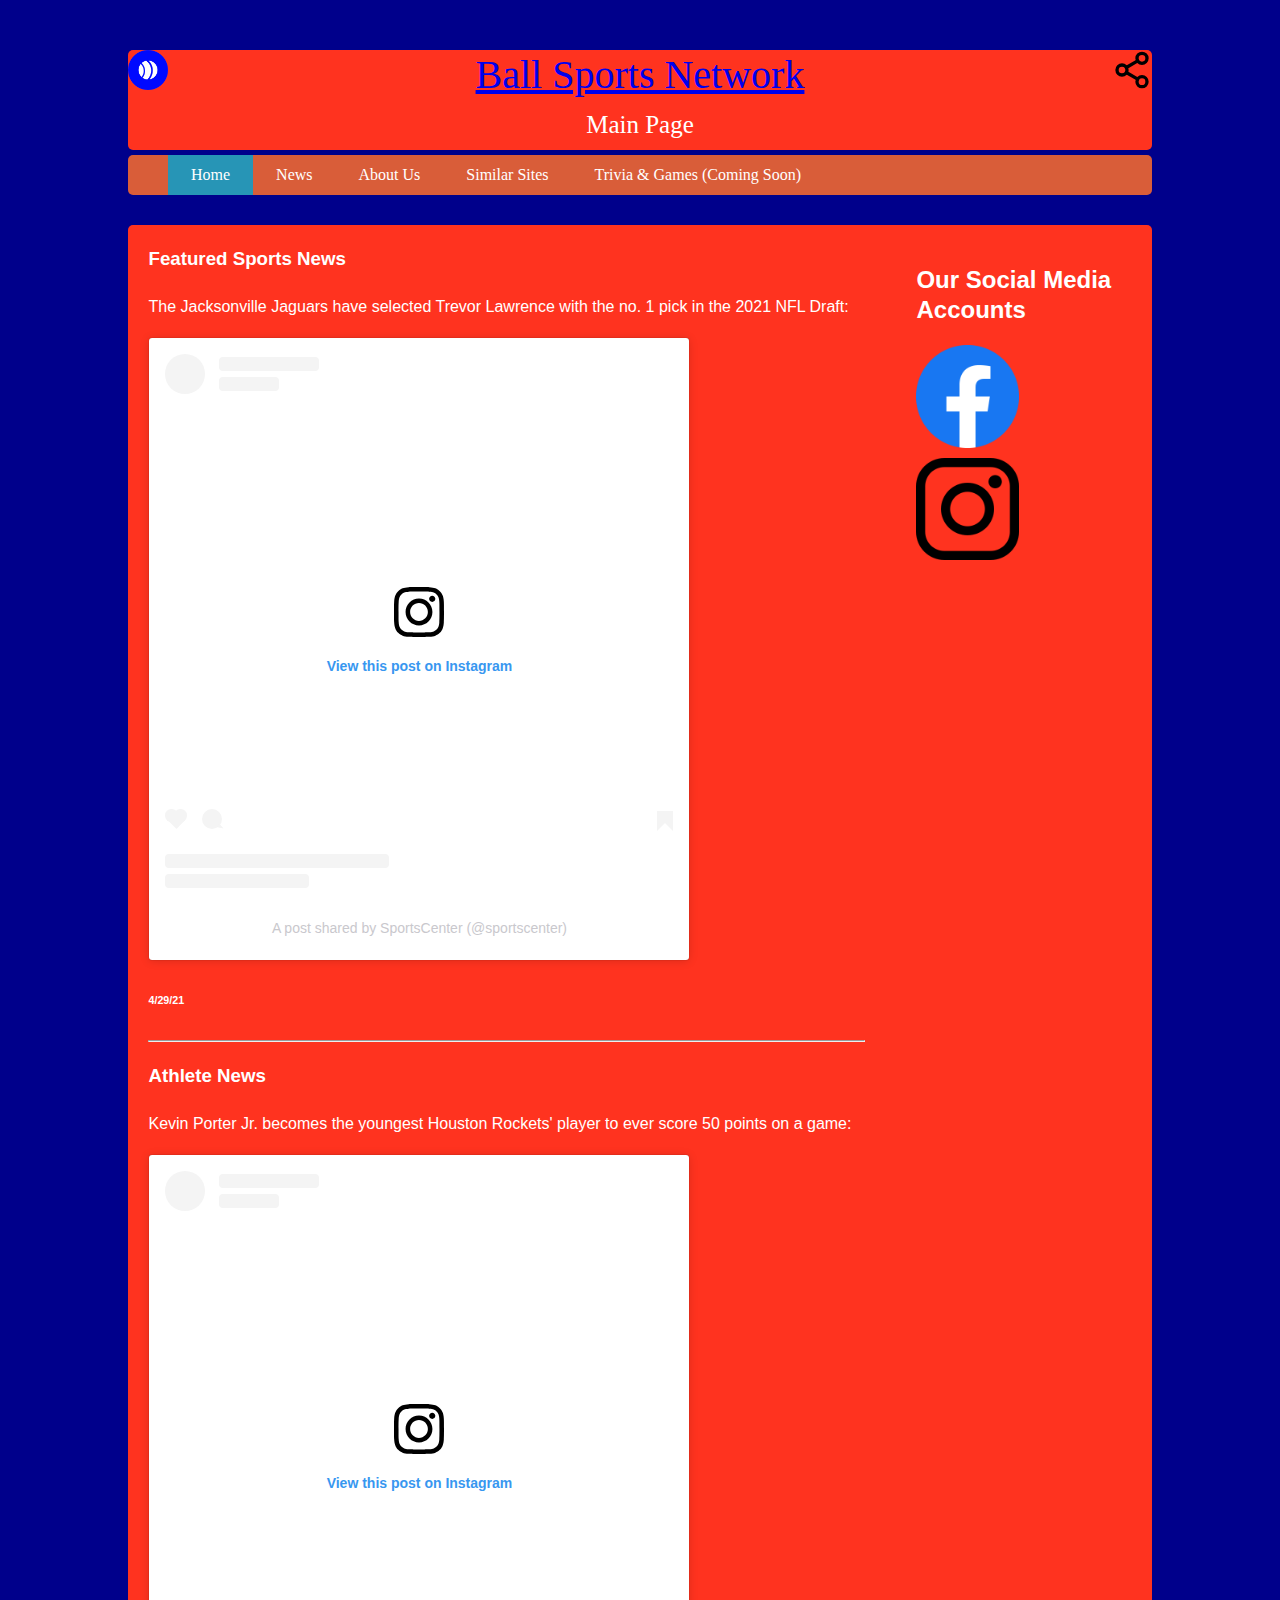
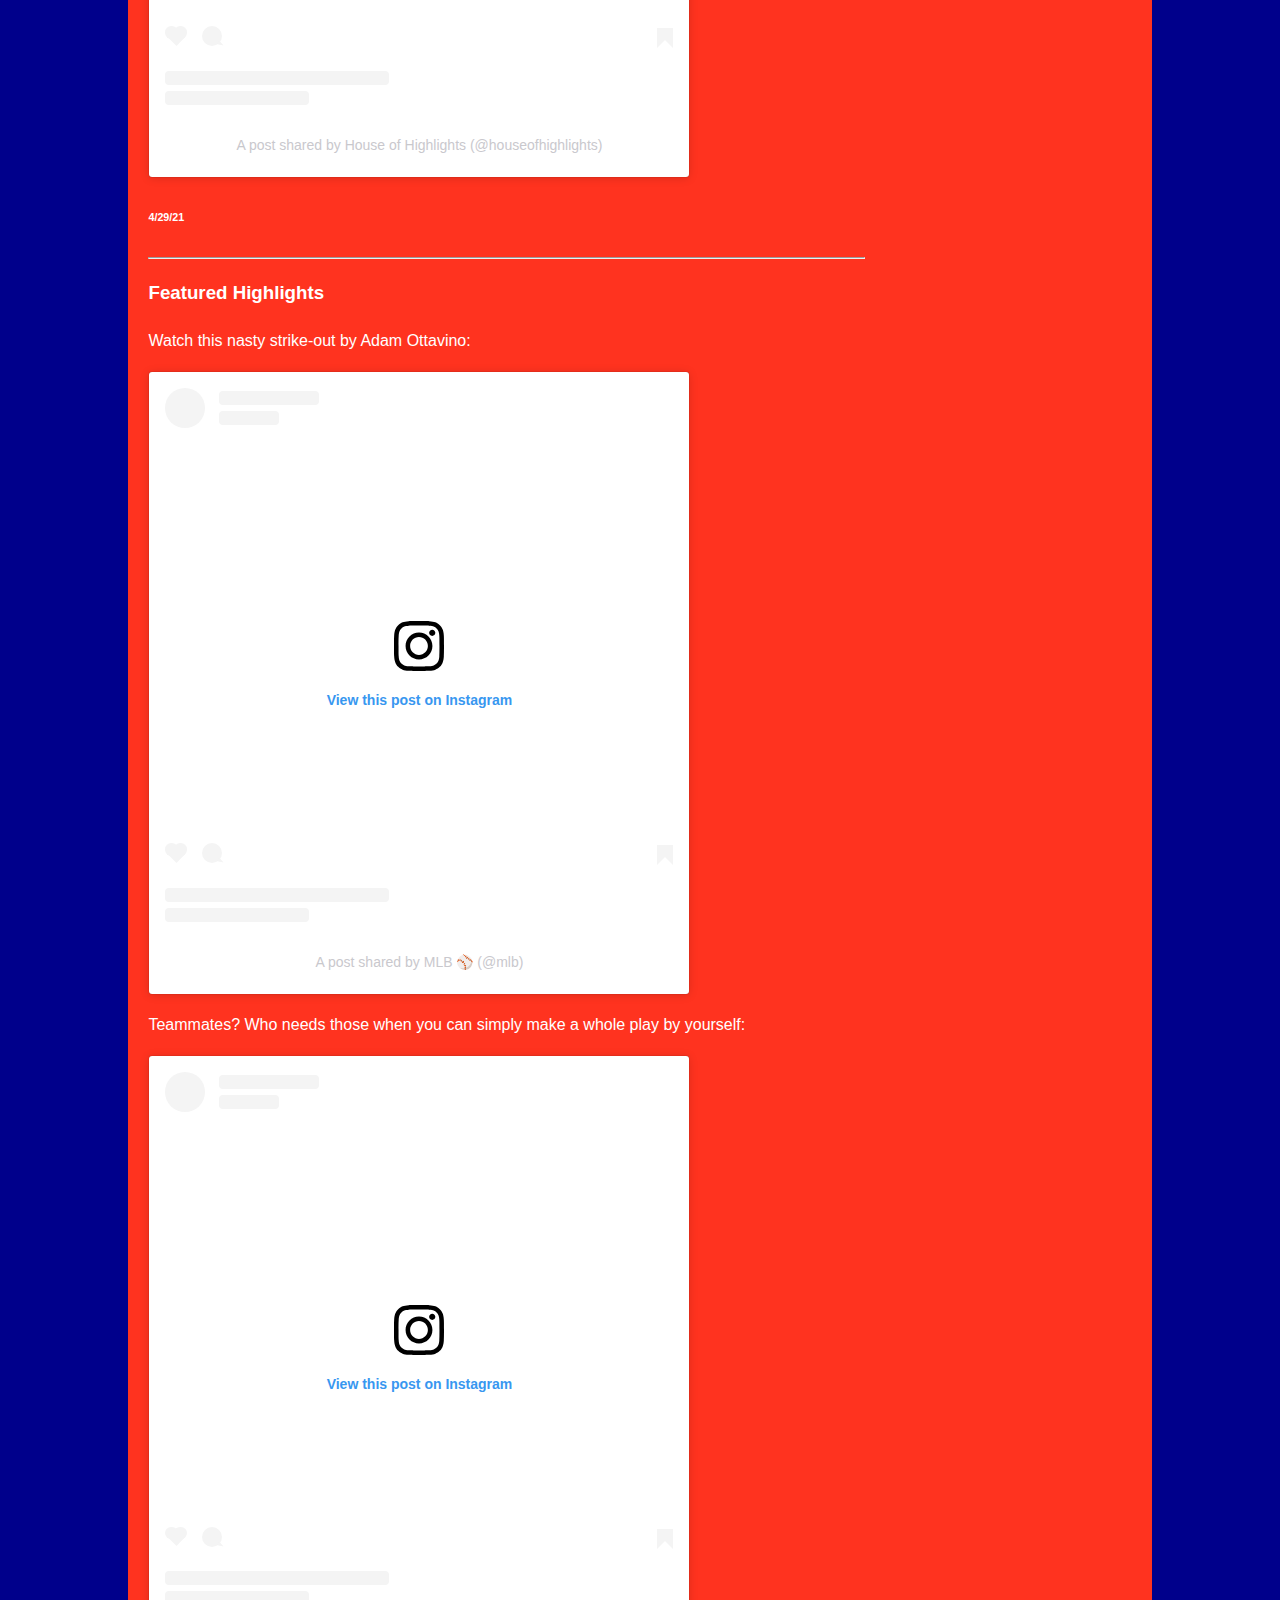
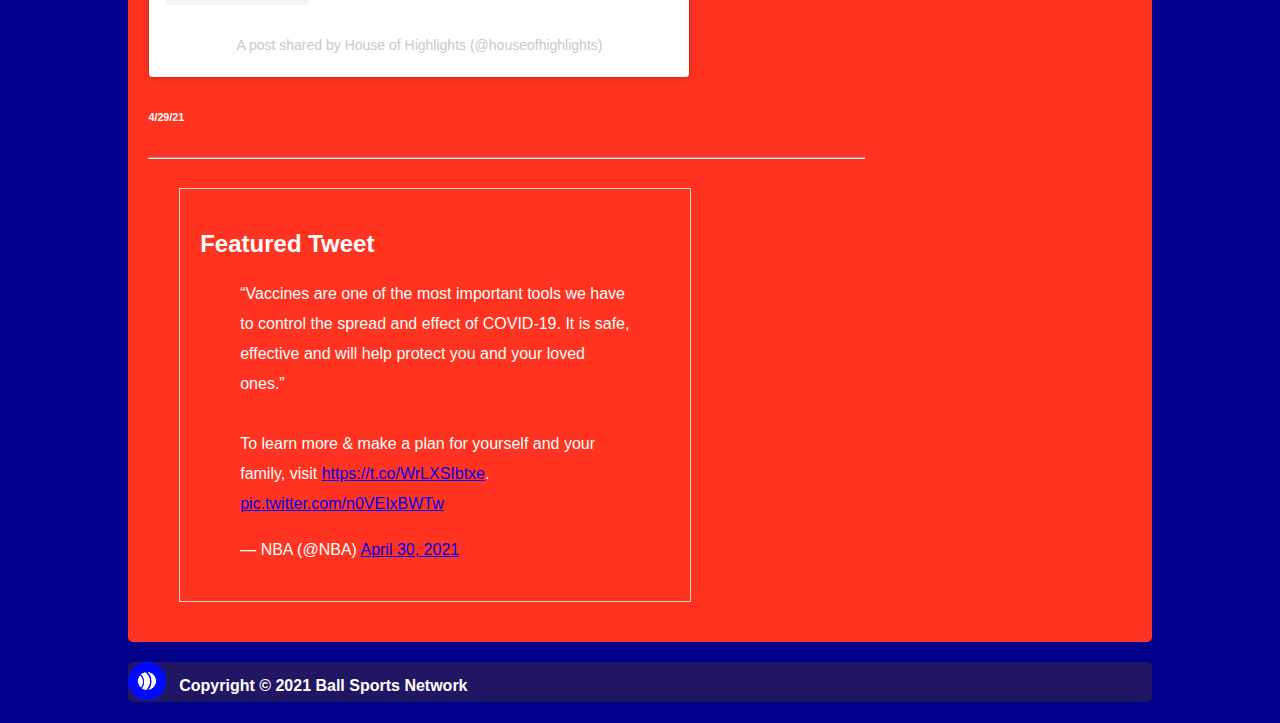
<file: template2hmpg.html>
<!DOCTYPE html>
<html lang="en">
<head>
<!-- Global site tag (gtag.js) - Google Analytics -->
<script async src="https://www.googletagmanager.com/gtag/js?id=G-VQCY9V1KK6"></script>
<script>
  window.dataLayer = window.dataLayer || [];
  function gtag(){dataLayer.push(arguments);}
  gtag('js', new Date());

  gtag('config', 'G-VQCY9V1KK6');
</script>
	<title>GAC Assessment</title>
	<meta charset="utf-8" />
    <link rel="stylesheet" href="css\style2.css">
</head>

<body class="body">

	<header class="topheader">
		<aside class="top-top-sidebar1">
		<a href="template2hmpg.html">
			<img style="height:40px; image-orientation:middle"; src="images\logo_small_icon_only_inverted.png">
		</a>
	</aside>
		<aside class="top-top-sidebar2">
		<a href="workinprogress.html">
			<img style="height:40px; image-orientation:right"; src="images\share-2.svg">
		</a>
	</aside>
			<p><br><br><a href="template2hmpg.html">Ball Sports Network</a></p>
			<p style="color:#FFFFFF; font-size:25px">Main Page</p>
	</header>
	<header class="pageHeader">
		<nav><ul>
			<li class="active"><a href="template2hmpg.html">Home</a></li>
			<li><a href="news.html">News</a></li>
			<li><a href="aboutus.html">About Us</a></li>
			<li><a href="recommendedsites.html">Similar Sites</a></li>
			<li><a href="workinprogress.html">Trivia & Games (Coming Soon)</a></li>
		</ul></nav>
	</header>

	<div class="Main">
		<div class="content">
		<article class="Top">
			<header>
				<h3>Featured Sports News</h3>
			</header>
			<content>
				<p>The Jacksonville Jaguars have selected Trevor Lawrence with the no. 1 pick in the 2021 NFL Draft:</p>
<blockquote class="instagram-media" data-instgrm-captioned data-instgrm-permalink="https://www.instagram.com/p/CORRn8alRqF/?utm_source=ig_embed&amp;utm_campaign=loading" data-instgrm-version="13" style=" background:#FFF; border:0; border-radius:3px; box-shadow:0 0 1px 0 rgba(0,0,0,0.5),0 1px 10px 0 rgba(0,0,0,0.15); margin: 1px; max-width:540px; min-width:326px; padding:0; width:99.375%; width:-webkit-calc(100% - 2px); width:calc(100% - 2px);"><div style="padding:16px;"> <a href="https://www.instagram.com/p/CORRn8alRqF/?utm_source=ig_embed&amp;utm_campaign=loading" style=" background:#FFFFFF; line-height:0; padding:0 0; text-align:center; text-decoration:none; width:100%;" target="_blank"> <div style=" display: flex; flex-direction: row; align-items: center;"> <div style="background-color: #F4F4F4; border-radius: 50%; flex-grow: 0; height: 40px; margin-right: 14px; width: 40px;"></div> <div style="display: flex; flex-direction: column; flex-grow: 1; justify-content: center;"> <div style=" background-color: #F4F4F4; border-radius: 4px; flex-grow: 0; height: 14px; margin-bottom: 6px; width: 100px;"></div> <div style=" background-color: #F4F4F4; border-radius: 4px; flex-grow: 0; height: 14px; width: 60px;"></div></div></div><div style="padding: 19% 0;"></div> <div style="display:block; height:50px; margin:0 auto 12px; width:50px;"><svg width="50px" height="50px" viewBox="0 0 60 60" version="1.1" xmlns="https://www.w3.org/2000/svg" xmlns:xlink="https://www.w3.org/1999/xlink"><g stroke="none" stroke-width="1" fill="none" fill-rule="evenodd"><g transform="translate(-511.000000, -20.000000)" fill="#000000"><g><path d="M556.869,30.41 C554.814,30.41 553.148,32.076 553.148,34.131 C553.148,36.186 554.814,37.852 556.869,37.852 C558.924,37.852 560.59,36.186 560.59,34.131 C560.59,32.076 558.924,30.41 556.869,30.41 M541,60.657 C535.114,60.657 530.342,55.887 530.342,50 C530.342,44.114 535.114,39.342 541,39.342 C546.887,39.342 551.658,44.114 551.658,50 C551.658,55.887 546.887,60.657 541,60.657 M541,33.886 C532.1,33.886 524.886,41.1 524.886,50 C524.886,58.899 532.1,66.113 541,66.113 C549.9,66.113 557.115,58.899 557.115,50 C557.115,41.1 549.9,33.886 541,33.886 M565.378,62.101 C565.244,65.022 564.756,66.606 564.346,67.663 C563.803,69.06 563.154,70.057 562.106,71.106 C561.058,72.155 560.06,72.803 558.662,73.347 C557.607,73.757 556.021,74.244 553.102,74.378 C549.944,74.521 548.997,74.552 541,74.552 C533.003,74.552 532.056,74.521 528.898,74.378 C525.979,74.244 524.393,73.757 523.338,73.347 C521.94,72.803 520.942,72.155 519.894,71.106 C518.846,70.057 518.197,69.06 517.654,67.663 C517.244,66.606 516.755,65.022 516.623,62.101 C516.479,58.943 516.448,57.996 516.448,50 C516.448,42.003 516.479,41.056 516.623,37.899 C516.755,34.978 517.244,33.391 517.654,32.338 C518.197,30.938 518.846,29.942 519.894,28.894 C520.942,27.846 521.94,27.196 523.338,26.654 C524.393,26.244 525.979,25.756 528.898,25.623 C532.057,25.479 533.004,25.448 541,25.448 C548.997,25.448 549.943,25.479 553.102,25.623 C556.021,25.756 557.607,26.244 558.662,26.654 C560.06,27.196 561.058,27.846 562.106,28.894 C563.154,29.942 563.803,30.938 564.346,32.338 C564.756,33.391 565.244,34.978 565.378,37.899 C565.522,41.056 565.552,42.003 565.552,50 C565.552,57.996 565.522,58.943 565.378,62.101 M570.82,37.631 C570.674,34.438 570.167,32.258 569.425,30.349 C568.659,28.377 567.633,26.702 565.965,25.035 C564.297,23.368 562.623,22.342 560.652,21.575 C558.743,20.834 556.562,20.326 553.369,20.18 C550.169,20.033 549.148,20 541,20 C532.853,20 531.831,20.033 528.631,20.18 C525.438,20.326 523.257,20.834 521.349,21.575 C519.376,22.342 517.703,23.368 516.035,25.035 C514.368,26.702 513.342,28.377 512.574,30.349 C511.834,32.258 511.326,34.438 511.181,37.631 C511.035,40.831 511,41.851 511,50 C511,58.147 511.035,59.17 511.181,62.369 C511.326,65.562 511.834,67.743 512.574,69.651 C513.342,71.625 514.368,73.296 516.035,74.965 C517.703,76.634 519.376,77.658 521.349,78.425 C523.257,79.167 525.438,79.673 528.631,79.82 C531.831,79.965 532.853,80.001 541,80.001 C549.148,80.001 550.169,79.965 553.369,79.82 C556.562,79.673 558.743,79.167 560.652,78.425 C562.623,77.658 564.297,76.634 565.965,74.965 C567.633,73.296 568.659,71.625 569.425,69.651 C570.167,67.743 570.674,65.562 570.82,62.369 C570.966,59.17 571,58.147 571,50 C571,41.851 570.966,40.831 570.82,37.631"></path></g></g></g></svg></div><div style="padding-top: 8px;"> <div style=" color:#3897f0; font-family:Arial,sans-serif; font-size:14px; font-style:normal; font-weight:550; line-height:18px;"> View this post on Instagram</div></div><div style="padding: 12.5% 0;"></div> <div style="display: flex; flex-direction: row; margin-bottom: 14px; align-items: center;"><div> <div style="background-color: #F4F4F4; border-radius: 50%; height: 12.5px; width: 12.5px; transform: translateX(0px) translateY(7px);"></div> <div style="background-color: #F4F4F4; height: 12.5px; transform: rotate(-45deg) translateX(3px) translateY(1px); width: 12.5px; flex-grow: 0; margin-right: 14px; margin-left: 2px;"></div> <div style="background-color: #F4F4F4; border-radius: 50%; height: 12.5px; width: 12.5px; transform: translateX(9px) translateY(-18px);"></div></div><div style="margin-left: 8px;"> <div style=" background-color: #F4F4F4; border-radius: 50%; flex-grow: 0; height: 20px; width: 20px;"></div> <div style=" width: 0; height: 0; border-top: 2px solid transparent; border-left: 6px solid #f4f4f4; border-bottom: 2px solid transparent; transform: translateX(16px) translateY(-4px) rotate(30deg)"></div></div><div style="margin-left: auto;"> <div style=" width: 0px; border-top: 8px solid #F4F4F4; border-right: 8px solid transparent; transform: translateY(16px);"></div> <div style=" background-color: #F4F4F4; flex-grow: 0; height: 12px; width: 16px; transform: translateY(-4px);"></div> <div style=" width: 0; height: 0; border-top: 8px solid #F4F4F4; border-left: 8px solid transparent; transform: translateY(-4px) translateX(8px);"></div></div></div> <div style="display: flex; flex-direction: column; flex-grow: 1; justify-content: center; margin-bottom: 24px;"> <div style=" background-color: #F4F4F4; border-radius: 4px; flex-grow: 0; height: 14px; margin-bottom: 6px; width: 224px;"></div> <div style=" background-color: #F4F4F4; border-radius: 4px; flex-grow: 0; height: 14px; width: 144px;"></div></div></a><p style=" color:#c9c8cd; font-family:Arial,sans-serif; font-size:14px; line-height:17px; margin-bottom:0; margin-top:8px; overflow:hidden; padding:8px 0 7px; text-align:center; text-overflow:ellipsis; white-space:nowrap;"><a href="https://www.instagram.com/p/CORRn8alRqF/?utm_source=ig_embed&amp;utm_campaign=loading" style=" color:#c9c8cd; font-family:Arial,sans-serif; font-size:14px; font-style:normal; font-weight:normal; line-height:17px; text-decoration:none;" target="_blank">A post shared by SportsCenter (@sportscenter)</a></p></div></blockquote> <script async src="//www.instagram.com/embed.js"></script>
        	</content>
			<footer>
				<h6>4/29/21</h6>
			</footer>
		</article>
		<hr>
		<article class="Bottom">
				<header>
				<h3>Athlete News</h3>
			</header>
			<content>
				<p>Kevin Porter Jr. becomes the youngest Houston Rockets' player to ever score 50 points on a game:</p>
				<blockquote class="instagram-media" data-instgrm-captioned data-instgrm-permalink="https://www.instagram.com/p/CORfWSnls6N/?utm_source=ig_embed&amp;utm_campaign=loading" data-instgrm-version="13" style=" background:#FFF; border:0; border-radius:3px; box-shadow:0 0 1px 0 rgba(0,0,0,0.5),0 1px 10px 0 rgba(0,0,0,0.15); margin: 1px; max-width:540px; min-width:326px; padding:0; width:99.375%; width:-webkit-calc(100% - 2px); width:calc(100% - 2px);"><div style="padding:16px;"> <a href="https://www.instagram.com/p/CORfWSnls6N/?utm_source=ig_embed&amp;utm_campaign=loading" style=" background:#FFFFFF; line-height:0; padding:0 0; text-align:center; text-decoration:none; width:100%;" target="_blank"> <div style=" display: flex; flex-direction: row; align-items: center;"> <div style="background-color: #F4F4F4; border-radius: 50%; flex-grow: 0; height: 40px; margin-right: 14px; width: 40px;"></div> <div style="display: flex; flex-direction: column; flex-grow: 1; justify-content: center;"> <div style=" background-color: #F4F4F4; border-radius: 4px; flex-grow: 0; height: 14px; margin-bottom: 6px; width: 100px;"></div> <div style=" background-color: #F4F4F4; border-radius: 4px; flex-grow: 0; height: 14px; width: 60px;"></div></div></div><div style="padding: 19% 0;"></div> <div style="display:block; height:50px; margin:0 auto 12px; width:50px;"><svg width="50px" height="50px" viewBox="0 0 60 60" version="1.1" xmlns="https://www.w3.org/2000/svg" xmlns:xlink="https://www.w3.org/1999/xlink"><g stroke="none" stroke-width="1" fill="none" fill-rule="evenodd"><g transform="translate(-511.000000, -20.000000)" fill="#000000"><g><path d="M556.869,30.41 C554.814,30.41 553.148,32.076 553.148,34.131 C553.148,36.186 554.814,37.852 556.869,37.852 C558.924,37.852 560.59,36.186 560.59,34.131 C560.59,32.076 558.924,30.41 556.869,30.41 M541,60.657 C535.114,60.657 530.342,55.887 530.342,50 C530.342,44.114 535.114,39.342 541,39.342 C546.887,39.342 551.658,44.114 551.658,50 C551.658,55.887 546.887,60.657 541,60.657 M541,33.886 C532.1,33.886 524.886,41.1 524.886,50 C524.886,58.899 532.1,66.113 541,66.113 C549.9,66.113 557.115,58.899 557.115,50 C557.115,41.1 549.9,33.886 541,33.886 M565.378,62.101 C565.244,65.022 564.756,66.606 564.346,67.663 C563.803,69.06 563.154,70.057 562.106,71.106 C561.058,72.155 560.06,72.803 558.662,73.347 C557.607,73.757 556.021,74.244 553.102,74.378 C549.944,74.521 548.997,74.552 541,74.552 C533.003,74.552 532.056,74.521 528.898,74.378 C525.979,74.244 524.393,73.757 523.338,73.347 C521.94,72.803 520.942,72.155 519.894,71.106 C518.846,70.057 518.197,69.06 517.654,67.663 C517.244,66.606 516.755,65.022 516.623,62.101 C516.479,58.943 516.448,57.996 516.448,50 C516.448,42.003 516.479,41.056 516.623,37.899 C516.755,34.978 517.244,33.391 517.654,32.338 C518.197,30.938 518.846,29.942 519.894,28.894 C520.942,27.846 521.94,27.196 523.338,26.654 C524.393,26.244 525.979,25.756 528.898,25.623 C532.057,25.479 533.004,25.448 541,25.448 C548.997,25.448 549.943,25.479 553.102,25.623 C556.021,25.756 557.607,26.244 558.662,26.654 C560.06,27.196 561.058,27.846 562.106,28.894 C563.154,29.942 563.803,30.938 564.346,32.338 C564.756,33.391 565.244,34.978 565.378,37.899 C565.522,41.056 565.552,42.003 565.552,50 C565.552,57.996 565.522,58.943 565.378,62.101 M570.82,37.631 C570.674,34.438 570.167,32.258 569.425,30.349 C568.659,28.377 567.633,26.702 565.965,25.035 C564.297,23.368 562.623,22.342 560.652,21.575 C558.743,20.834 556.562,20.326 553.369,20.18 C550.169,20.033 549.148,20 541,20 C532.853,20 531.831,20.033 528.631,20.18 C525.438,20.326 523.257,20.834 521.349,21.575 C519.376,22.342 517.703,23.368 516.035,25.035 C514.368,26.702 513.342,28.377 512.574,30.349 C511.834,32.258 511.326,34.438 511.181,37.631 C511.035,40.831 511,41.851 511,50 C511,58.147 511.035,59.17 511.181,62.369 C511.326,65.562 511.834,67.743 512.574,69.651 C513.342,71.625 514.368,73.296 516.035,74.965 C517.703,76.634 519.376,77.658 521.349,78.425 C523.257,79.167 525.438,79.673 528.631,79.82 C531.831,79.965 532.853,80.001 541,80.001 C549.148,80.001 550.169,79.965 553.369,79.82 C556.562,79.673 558.743,79.167 560.652,78.425 C562.623,77.658 564.297,76.634 565.965,74.965 C567.633,73.296 568.659,71.625 569.425,69.651 C570.167,67.743 570.674,65.562 570.82,62.369 C570.966,59.17 571,58.147 571,50 C571,41.851 570.966,40.831 570.82,37.631"></path></g></g></g></svg></div><div style="padding-top: 8px;"> <div style=" color:#3897f0; font-family:Arial,sans-serif; font-size:14px; font-style:normal; font-weight:550; line-height:18px;"> View this post on Instagram</div></div><div style="padding: 12.5% 0;"></div> <div style="display: flex; flex-direction: row; margin-bottom: 14px; align-items: center;"><div> <div style="background-color: #F4F4F4; border-radius: 50%; height: 12.5px; width: 12.5px; transform: translateX(0px) translateY(7px);"></div> <div style="background-color: #F4F4F4; height: 12.5px; transform: rotate(-45deg) translateX(3px) translateY(1px); width: 12.5px; flex-grow: 0; margin-right: 14px; margin-left: 2px;"></div> <div style="background-color: #F4F4F4; border-radius: 50%; height: 12.5px; width: 12.5px; transform: translateX(9px) translateY(-18px);"></div></div><div style="margin-left: 8px;"> <div style=" background-color: #F4F4F4; border-radius: 50%; flex-grow: 0; height: 20px; width: 20px;"></div> <div style=" width: 0; height: 0; border-top: 2px solid transparent; border-left: 6px solid #f4f4f4; border-bottom: 2px solid transparent; transform: translateX(16px) translateY(-4px) rotate(30deg)"></div></div><div style="margin-left: auto;"> <div style=" width: 0px; border-top: 8px solid #F4F4F4; border-right: 8px solid transparent; transform: translateY(16px);"></div> <div style=" background-color: #F4F4F4; flex-grow: 0; height: 12px; width: 16px; transform: translateY(-4px);"></div> <div style=" width: 0; height: 0; border-top: 8px solid #F4F4F4; border-left: 8px solid transparent; transform: translateY(-4px) translateX(8px);"></div></div></div> <div style="display: flex; flex-direction: column; flex-grow: 1; justify-content: center; margin-bottom: 24px;"> <div style=" background-color: #F4F4F4; border-radius: 4px; flex-grow: 0; height: 14px; margin-bottom: 6px; width: 224px;"></div> <div style=" background-color: #F4F4F4; border-radius: 4px; flex-grow: 0; height: 14px; width: 144px;"></div></div></a><p style=" color:#c9c8cd; font-family:Arial,sans-serif; font-size:14px; line-height:17px; margin-bottom:0; margin-top:8px; overflow:hidden; padding:8px 0 7px; text-align:center; text-overflow:ellipsis; white-space:nowrap;"><a href="https://www.instagram.com/p/CORfWSnls6N/?utm_source=ig_embed&amp;utm_campaign=loading" style=" color:#c9c8cd; font-family:Arial,sans-serif; font-size:14px; font-style:normal; font-weight:normal; line-height:17px; text-decoration:none;" target="_blank">A post shared by House of Highlights (@houseofhighlights)</a></p></div></blockquote> <script async src="//www.instagram.com/embed.js"></script>
        	</content>
			<footer>
				<h6>4/29/21</h6>
			</footer>
		</article>
		<hr>
		<article class="Bottom">
				<header>
				<h3>Featured Highlights</h3>
			</header>
			<content>
				<p>Watch this nasty strike-out by Adam Ottavino:</p>
<blockquote class="instagram-media" data-instgrm-captioned data-instgrm-permalink="https://www.instagram.com/reel/COPBZEsHWxB/?utm_source=ig_embed&amp;utm_campaign=loading" data-instgrm-version="13" style=" background:#FFF; border:0; border-radius:3px; box-shadow:0 0 1px 0 rgba(0,0,0,0.5),0 1px 10px 0 rgba(0,0,0,0.15); margin: 1px; max-width:540px; min-width:326px; padding:0; width:99.375%; width:-webkit-calc(100% - 2px); width:calc(100% - 2px);"><div style="padding:16px;"> <a href="https://www.instagram.com/reel/COPBZEsHWxB/?utm_source=ig_embed&amp;utm_campaign=loading" style=" background:#FFFFFF; line-height:0; padding:0 0; text-align:center; text-decoration:none; width:100%;" target="_blank"> <div style=" display: flex; flex-direction: row; align-items: center;"> <div style="background-color: #F4F4F4; border-radius: 50%; flex-grow: 0; height: 40px; margin-right: 14px; width: 40px;"></div> <div style="display: flex; flex-direction: column; flex-grow: 1; justify-content: center;"> <div style=" background-color: #F4F4F4; border-radius: 4px; flex-grow: 0; height: 14px; margin-bottom: 6px; width: 100px;"></div> <div style=" background-color: #F4F4F4; border-radius: 4px; flex-grow: 0; height: 14px; width: 60px;"></div></div></div><div style="padding: 19% 0;"></div> <div style="display:block; height:50px; margin:0 auto 12px; width:50px;"><svg width="50px" height="50px" viewBox="0 0 60 60" version="1.1" xmlns="https://www.w3.org/2000/svg" xmlns:xlink="https://www.w3.org/1999/xlink"><g stroke="none" stroke-width="1" fill="none" fill-rule="evenodd"><g transform="translate(-511.000000, -20.000000)" fill="#000000"><g><path d="M556.869,30.41 C554.814,30.41 553.148,32.076 553.148,34.131 C553.148,36.186 554.814,37.852 556.869,37.852 C558.924,37.852 560.59,36.186 560.59,34.131 C560.59,32.076 558.924,30.41 556.869,30.41 M541,60.657 C535.114,60.657 530.342,55.887 530.342,50 C530.342,44.114 535.114,39.342 541,39.342 C546.887,39.342 551.658,44.114 551.658,50 C551.658,55.887 546.887,60.657 541,60.657 M541,33.886 C532.1,33.886 524.886,41.1 524.886,50 C524.886,58.899 532.1,66.113 541,66.113 C549.9,66.113 557.115,58.899 557.115,50 C557.115,41.1 549.9,33.886 541,33.886 M565.378,62.101 C565.244,65.022 564.756,66.606 564.346,67.663 C563.803,69.06 563.154,70.057 562.106,71.106 C561.058,72.155 560.06,72.803 558.662,73.347 C557.607,73.757 556.021,74.244 553.102,74.378 C549.944,74.521 548.997,74.552 541,74.552 C533.003,74.552 532.056,74.521 528.898,74.378 C525.979,74.244 524.393,73.757 523.338,73.347 C521.94,72.803 520.942,72.155 519.894,71.106 C518.846,70.057 518.197,69.06 517.654,67.663 C517.244,66.606 516.755,65.022 516.623,62.101 C516.479,58.943 516.448,57.996 516.448,50 C516.448,42.003 516.479,41.056 516.623,37.899 C516.755,34.978 517.244,33.391 517.654,32.338 C518.197,30.938 518.846,29.942 519.894,28.894 C520.942,27.846 521.94,27.196 523.338,26.654 C524.393,26.244 525.979,25.756 528.898,25.623 C532.057,25.479 533.004,25.448 541,25.448 C548.997,25.448 549.943,25.479 553.102,25.623 C556.021,25.756 557.607,26.244 558.662,26.654 C560.06,27.196 561.058,27.846 562.106,28.894 C563.154,29.942 563.803,30.938 564.346,32.338 C564.756,33.391 565.244,34.978 565.378,37.899 C565.522,41.056 565.552,42.003 565.552,50 C565.552,57.996 565.522,58.943 565.378,62.101 M570.82,37.631 C570.674,34.438 570.167,32.258 569.425,30.349 C568.659,28.377 567.633,26.702 565.965,25.035 C564.297,23.368 562.623,22.342 560.652,21.575 C558.743,20.834 556.562,20.326 553.369,20.18 C550.169,20.033 549.148,20 541,20 C532.853,20 531.831,20.033 528.631,20.18 C525.438,20.326 523.257,20.834 521.349,21.575 C519.376,22.342 517.703,23.368 516.035,25.035 C514.368,26.702 513.342,28.377 512.574,30.349 C511.834,32.258 511.326,34.438 511.181,37.631 C511.035,40.831 511,41.851 511,50 C511,58.147 511.035,59.17 511.181,62.369 C511.326,65.562 511.834,67.743 512.574,69.651 C513.342,71.625 514.368,73.296 516.035,74.965 C517.703,76.634 519.376,77.658 521.349,78.425 C523.257,79.167 525.438,79.673 528.631,79.82 C531.831,79.965 532.853,80.001 541,80.001 C549.148,80.001 550.169,79.965 553.369,79.82 C556.562,79.673 558.743,79.167 560.652,78.425 C562.623,77.658 564.297,76.634 565.965,74.965 C567.633,73.296 568.659,71.625 569.425,69.651 C570.167,67.743 570.674,65.562 570.82,62.369 C570.966,59.17 571,58.147 571,50 C571,41.851 570.966,40.831 570.82,37.631"></path></g></g></g></svg></div><div style="padding-top: 8px;"> <div style=" color:#3897f0; font-family:Arial,sans-serif; font-size:14px; font-style:normal; font-weight:550; line-height:18px;"> View this post on Instagram</div></div><div style="padding: 12.5% 0;"></div> <div style="display: flex; flex-direction: row; margin-bottom: 14px; align-items: center;"><div> <div style="background-color: #F4F4F4; border-radius: 50%; height: 12.5px; width: 12.5px; transform: translateX(0px) translateY(7px);"></div> <div style="background-color: #F4F4F4; height: 12.5px; transform: rotate(-45deg) translateX(3px) translateY(1px); width: 12.5px; flex-grow: 0; margin-right: 14px; margin-left: 2px;"></div> <div style="background-color: #F4F4F4; border-radius: 50%; height: 12.5px; width: 12.5px; transform: translateX(9px) translateY(-18px);"></div></div><div style="margin-left: 8px;"> <div style=" background-color: #F4F4F4; border-radius: 50%; flex-grow: 0; height: 20px; width: 20px;"></div> <div style=" width: 0; height: 0; border-top: 2px solid transparent; border-left: 6px solid #f4f4f4; border-bottom: 2px solid transparent; transform: translateX(16px) translateY(-4px) rotate(30deg)"></div></div><div style="margin-left: auto;"> <div style=" width: 0px; border-top: 8px solid #F4F4F4; border-right: 8px solid transparent; transform: translateY(16px);"></div> <div style=" background-color: #F4F4F4; flex-grow: 0; height: 12px; width: 16px; transform: translateY(-4px);"></div> <div style=" width: 0; height: 0; border-top: 8px solid #F4F4F4; border-left: 8px solid transparent; transform: translateY(-4px) translateX(8px);"></div></div></div> <div style="display: flex; flex-direction: column; flex-grow: 1; justify-content: center; margin-bottom: 24px;"> <div style=" background-color: #F4F4F4; border-radius: 4px; flex-grow: 0; height: 14px; margin-bottom: 6px; width: 224px;"></div> <div style=" background-color: #F4F4F4; border-radius: 4px; flex-grow: 0; height: 14px; width: 144px;"></div></div></a><p style=" color:#c9c8cd; font-family:Arial,sans-serif; font-size:14px; line-height:17px; margin-bottom:0; margin-top:8px; overflow:hidden; padding:8px 0 7px; text-align:center; text-overflow:ellipsis; white-space:nowrap;"><a href="https://www.instagram.com/reel/COPBZEsHWxB/?utm_source=ig_embed&amp;utm_campaign=loading" style=" color:#c9c8cd; font-family:Arial,sans-serif; font-size:14px; font-style:normal; font-weight:normal; line-height:17px; text-decoration:none;" target="_blank">A post shared by MLB ⚾ (@mlb)</a></p></div></blockquote> <script async src="//www.instagram.com/embed.js"></script>
	<p>Teammates? Who needs those when you can simply make a whole play by yourself:</p>
<blockquote class="instagram-media" data-instgrm-captioned data-instgrm-permalink="https://www.instagram.com/reel/COOpmlsDN2d/?utm_source=ig_embed&amp;utm_campaign=loading" data-instgrm-version="13" style=" background:#FFF; border:0; border-radius:3px; box-shadow:0 0 1px 0 rgba(0,0,0,0.5),0 1px 10px 0 rgba(0,0,0,0.15); margin: 1px; max-width:540px; min-width:326px; padding:0; width:99.375%; width:-webkit-calc(100% - 2px); width:calc(100% - 2px);"><div style="padding:16px;"> <a href="https://www.instagram.com/reel/COOpmlsDN2d/?utm_source=ig_embed&amp;utm_campaign=loading" style=" background:#FFFFFF; line-height:0; padding:0 0; text-align:center; text-decoration:none; width:100%;" target="_blank"> <div style=" display: flex; flex-direction: row; align-items: center;"> <div style="background-color: #F4F4F4; border-radius: 50%; flex-grow: 0; height: 40px; margin-right: 14px; width: 40px;"></div> <div style="display: flex; flex-direction: column; flex-grow: 1; justify-content: center;"> <div style=" background-color: #F4F4F4; border-radius: 4px; flex-grow: 0; height: 14px; margin-bottom: 6px; width: 100px;"></div> <div style=" background-color: #F4F4F4; border-radius: 4px; flex-grow: 0; height: 14px; width: 60px;"></div></div></div><div style="padding: 19% 0;"></div> <div style="display:block; height:50px; margin:0 auto 12px; width:50px;"><svg width="50px" height="50px" viewBox="0 0 60 60" version="1.1" xmlns="https://www.w3.org/2000/svg" xmlns:xlink="https://www.w3.org/1999/xlink"><g stroke="none" stroke-width="1" fill="none" fill-rule="evenodd"><g transform="translate(-511.000000, -20.000000)" fill="#000000"><g><path d="M556.869,30.41 C554.814,30.41 553.148,32.076 553.148,34.131 C553.148,36.186 554.814,37.852 556.869,37.852 C558.924,37.852 560.59,36.186 560.59,34.131 C560.59,32.076 558.924,30.41 556.869,30.41 M541,60.657 C535.114,60.657 530.342,55.887 530.342,50 C530.342,44.114 535.114,39.342 541,39.342 C546.887,39.342 551.658,44.114 551.658,50 C551.658,55.887 546.887,60.657 541,60.657 M541,33.886 C532.1,33.886 524.886,41.1 524.886,50 C524.886,58.899 532.1,66.113 541,66.113 C549.9,66.113 557.115,58.899 557.115,50 C557.115,41.1 549.9,33.886 541,33.886 M565.378,62.101 C565.244,65.022 564.756,66.606 564.346,67.663 C563.803,69.06 563.154,70.057 562.106,71.106 C561.058,72.155 560.06,72.803 558.662,73.347 C557.607,73.757 556.021,74.244 553.102,74.378 C549.944,74.521 548.997,74.552 541,74.552 C533.003,74.552 532.056,74.521 528.898,74.378 C525.979,74.244 524.393,73.757 523.338,73.347 C521.94,72.803 520.942,72.155 519.894,71.106 C518.846,70.057 518.197,69.06 517.654,67.663 C517.244,66.606 516.755,65.022 516.623,62.101 C516.479,58.943 516.448,57.996 516.448,50 C516.448,42.003 516.479,41.056 516.623,37.899 C516.755,34.978 517.244,33.391 517.654,32.338 C518.197,30.938 518.846,29.942 519.894,28.894 C520.942,27.846 521.94,27.196 523.338,26.654 C524.393,26.244 525.979,25.756 528.898,25.623 C532.057,25.479 533.004,25.448 541,25.448 C548.997,25.448 549.943,25.479 553.102,25.623 C556.021,25.756 557.607,26.244 558.662,26.654 C560.06,27.196 561.058,27.846 562.106,28.894 C563.154,29.942 563.803,30.938 564.346,32.338 C564.756,33.391 565.244,34.978 565.378,37.899 C565.522,41.056 565.552,42.003 565.552,50 C565.552,57.996 565.522,58.943 565.378,62.101 M570.82,37.631 C570.674,34.438 570.167,32.258 569.425,30.349 C568.659,28.377 567.633,26.702 565.965,25.035 C564.297,23.368 562.623,22.342 560.652,21.575 C558.743,20.834 556.562,20.326 553.369,20.18 C550.169,20.033 549.148,20 541,20 C532.853,20 531.831,20.033 528.631,20.18 C525.438,20.326 523.257,20.834 521.349,21.575 C519.376,22.342 517.703,23.368 516.035,25.035 C514.368,26.702 513.342,28.377 512.574,30.349 C511.834,32.258 511.326,34.438 511.181,37.631 C511.035,40.831 511,41.851 511,50 C511,58.147 511.035,59.17 511.181,62.369 C511.326,65.562 511.834,67.743 512.574,69.651 C513.342,71.625 514.368,73.296 516.035,74.965 C517.703,76.634 519.376,77.658 521.349,78.425 C523.257,79.167 525.438,79.673 528.631,79.82 C531.831,79.965 532.853,80.001 541,80.001 C549.148,80.001 550.169,79.965 553.369,79.82 C556.562,79.673 558.743,79.167 560.652,78.425 C562.623,77.658 564.297,76.634 565.965,74.965 C567.633,73.296 568.659,71.625 569.425,69.651 C570.167,67.743 570.674,65.562 570.82,62.369 C570.966,59.17 571,58.147 571,50 C571,41.851 570.966,40.831 570.82,37.631"></path></g></g></g></svg></div><div style="padding-top: 8px;"> <div style=" color:#3897f0; font-family:Arial,sans-serif; font-size:14px; font-style:normal; font-weight:550; line-height:18px;"> View this post on Instagram</div></div><div style="padding: 12.5% 0;"></div> <div style="display: flex; flex-direction: row; margin-bottom: 14px; align-items: center;"><div> <div style="background-color: #F4F4F4; border-radius: 50%; height: 12.5px; width: 12.5px; transform: translateX(0px) translateY(7px);"></div> <div style="background-color: #F4F4F4; height: 12.5px; transform: rotate(-45deg) translateX(3px) translateY(1px); width: 12.5px; flex-grow: 0; margin-right: 14px; margin-left: 2px;"></div> <div style="background-color: #F4F4F4; border-radius: 50%; height: 12.5px; width: 12.5px; transform: translateX(9px) translateY(-18px);"></div></div><div style="margin-left: 8px;"> <div style=" background-color: #F4F4F4; border-radius: 50%; flex-grow: 0; height: 20px; width: 20px;"></div> <div style=" width: 0; height: 0; border-top: 2px solid transparent; border-left: 6px solid #f4f4f4; border-bottom: 2px solid transparent; transform: translateX(16px) translateY(-4px) rotate(30deg)"></div></div><div style="margin-left: auto;"> <div style=" width: 0px; border-top: 8px solid #F4F4F4; border-right: 8px solid transparent; transform: translateY(16px);"></div> <div style=" background-color: #F4F4F4; flex-grow: 0; height: 12px; width: 16px; transform: translateY(-4px);"></div> <div style=" width: 0; height: 0; border-top: 8px solid #F4F4F4; border-left: 8px solid transparent; transform: translateY(-4px) translateX(8px);"></div></div></div> <div style="display: flex; flex-direction: column; flex-grow: 1; justify-content: center; margin-bottom: 24px;"> <div style=" background-color: #F4F4F4; border-radius: 4px; flex-grow: 0; height: 14px; margin-bottom: 6px; width: 224px;"></div> <div style=" background-color: #F4F4F4; border-radius: 4px; flex-grow: 0; height: 14px; width: 144px;"></div></div></a><p style=" color:#c9c8cd; font-family:Arial,sans-serif; font-size:14px; line-height:17px; margin-bottom:0; margin-top:8px; overflow:hidden; padding:8px 0 7px; text-align:center; text-overflow:ellipsis; white-space:nowrap;"><a href="https://www.instagram.com/reel/COOpmlsDN2d/?utm_source=ig_embed&amp;utm_campaign=loading" style=" color:#c9c8cd; font-family:Arial,sans-serif; font-size:14px; font-style:normal; font-weight:normal; line-height:17px; text-decoration:none;" target="_blank">A post shared by House of Highlights (@houseofhighlights)</a></p></div></blockquote> <script async src="//www.instagram.com/embed.js"></script>
        	</content>
			<footer>
				<h6>4/29/21</h6>
			</footer>

		</article>
		<hr>
	</div>

		<aside class="top-sidebar">
			<h2>Our Social Media Accounts</h2>
			<a href="https://www.facebook.com/Ball-Sports-Network-102994878615636" target="_blank">
						<img src="images\facebook.png" height="50%" width="50%">
			</a>
			<a href="https://www.instagram.com/ball.sports.network/" target="_blank">
			      <img src="images\instagram.png" height="50%" width="50%">
					</a>
		</aside>

		<aside class="bottom-sidebar">
			<div class="featured">
			<h2>Featured Tweet</h2>
<blockquote class="twitter-tweet" data-dnt="true" data-theme="dark"><p lang="en" dir="ltr">“Vaccines are one of the most important tools we have to control the spread and effect of COVID-19. It is safe, effective and will help protect you and your loved ones.”<br><br>To learn more &amp; make a plan for yourself and your family, visit <a href="https://t.co/WrLXSIbtxe">https://t.co/WrLXSIbtxe</a>. <a href="https://t.co/n0VEIxBWTw">pic.twitter.com/n0VEIxBWTw</a></p>&mdash; NBA (@NBA) <a href="https://twitter.com/NBA/status/1387926008976887814?ref_src=twsrc%5Etfw">April 30, 2021</a></blockquote> <script async src="https://platform.twitter.com/widgets.js" charset="utf-8"></script>
			</div>
		</aside>
	</div>


	<footer class="pageFooter">
		<aside class="top-top-sidebar1">
		<a href="template2hmpg.html">
			<img style="height:38px; image-orientation:middle"; src="images\logo_small_icon_only_inverted.png">
		</a>
	</aside>
		<p style="font-family:sans-serif;"><strong>Copyright © 2021  Ball Sports Network</strong></p>
	</footer>

</body>
</html>
</file>
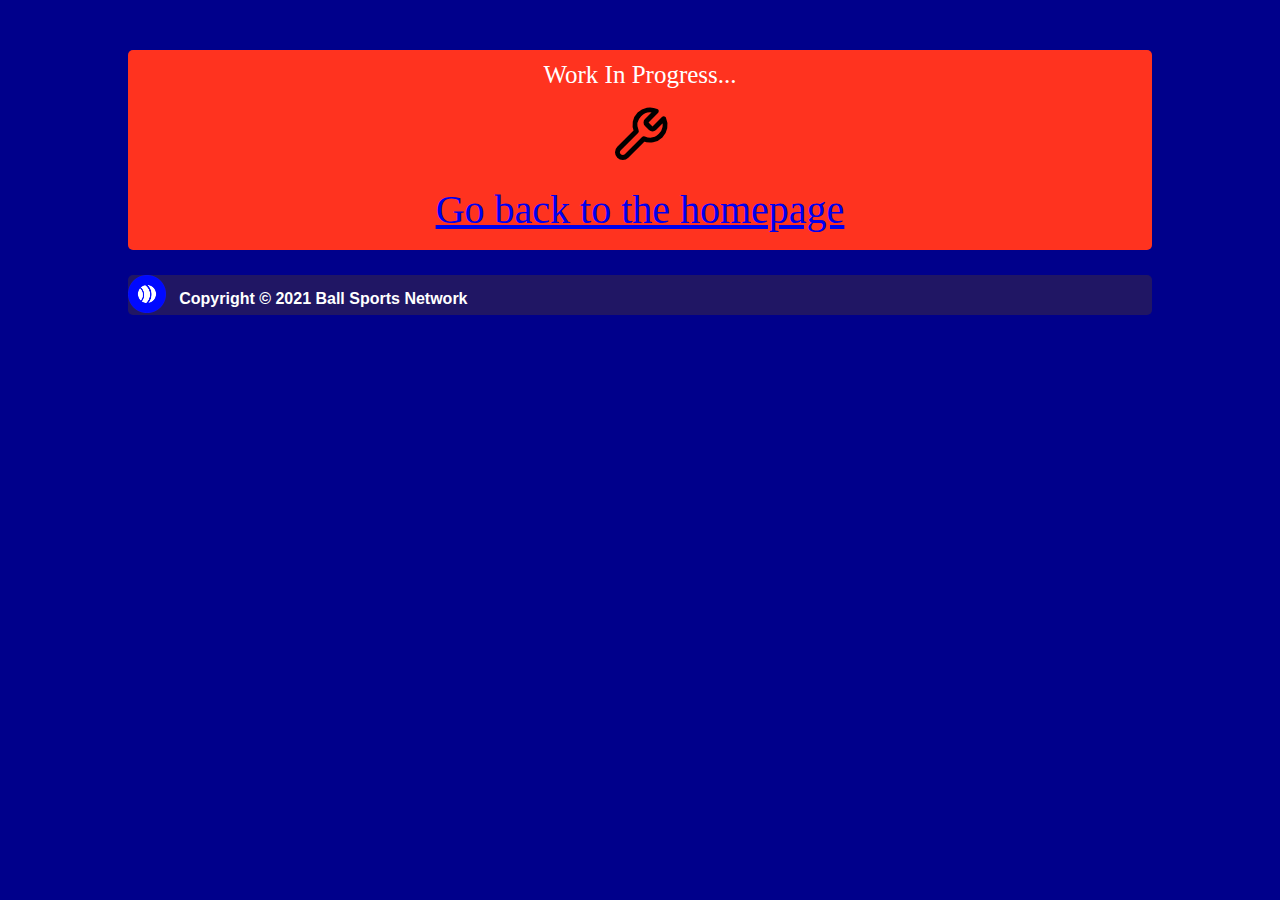
<file: workinprogress.html>
<!DOCTYPE html>
<html lang="en">
<head>
<!-- Global site tag (gtag.js) - Google Analytics -->
<script async src="https://www.googletagmanager.com/gtag/js?id=G-VQCY9V1KK6"></script>
<script>
  window.dataLayer = window.dataLayer || [];
  function gtag(){dataLayer.push(arguments);}
  gtag('js', new Date());

  gtag('config', 'G-VQCY9V1KK6');
</script>
	<title>GAC Assessment</title>
	<meta charset="utf-8" />
	<meta name="description" content="Free sports news">
	<meta name="keywords" content="Sports, Basketball, Baseball, Football">
	<meta name="author" content="Javier Mejia, Marco Morachis">
	<meta name="viewport" content="width=device-width, initial-scale=1.0">
    <link rel="stylesheet" href="css\style2.css">
		<script src="javascript\js1.js"></script>
</head>

<body class="body">

	<header class="doesntworkheader">
			<p style="color:#FFFFFF; font-size:25px"><br><br>Work In Progress...</p>
			<aside class:"doesntwork">
				<img style="height: 60px"; onmouseover="newImage3()" onmouseout="face3()" src="images\tool.svg" id="myImg3">
			</aside>
			<p style="color:white; font size: 20px;"><a href="index.html">Go back to the homepage</a></p>
	</header>
	<header class="pageHeader">

	<footer class="pageFooter">
		<aside class="top-top-sidebar1">
		<a href="index.html">
			<img style="height:38px; image-orientation:middle"; src="images\logo_small_icon_only_inverted.png">
		</a>
	</aside>
		<p style="font-family:sans-serif;"><strong>Copyright © 2021  Ball Sports Network</strong></p>
	</footer>

</body>
</html>
</file>
